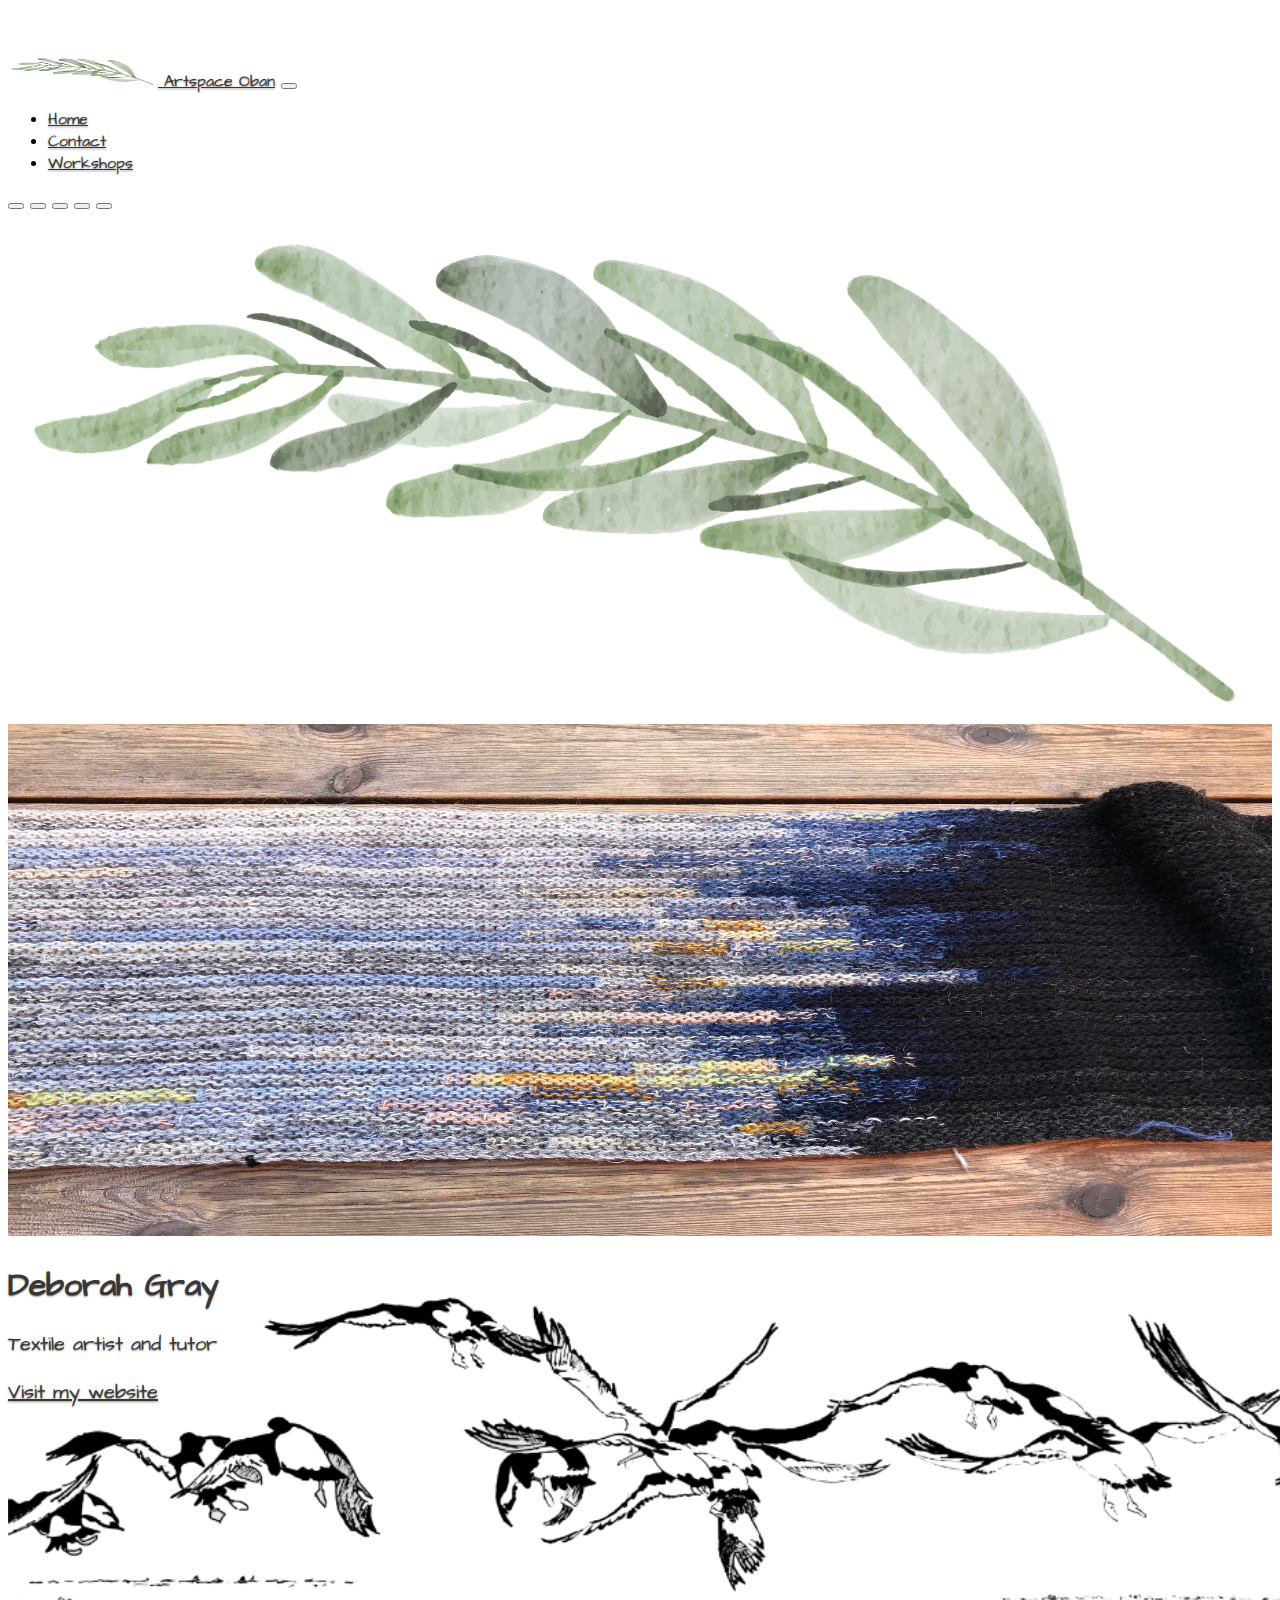
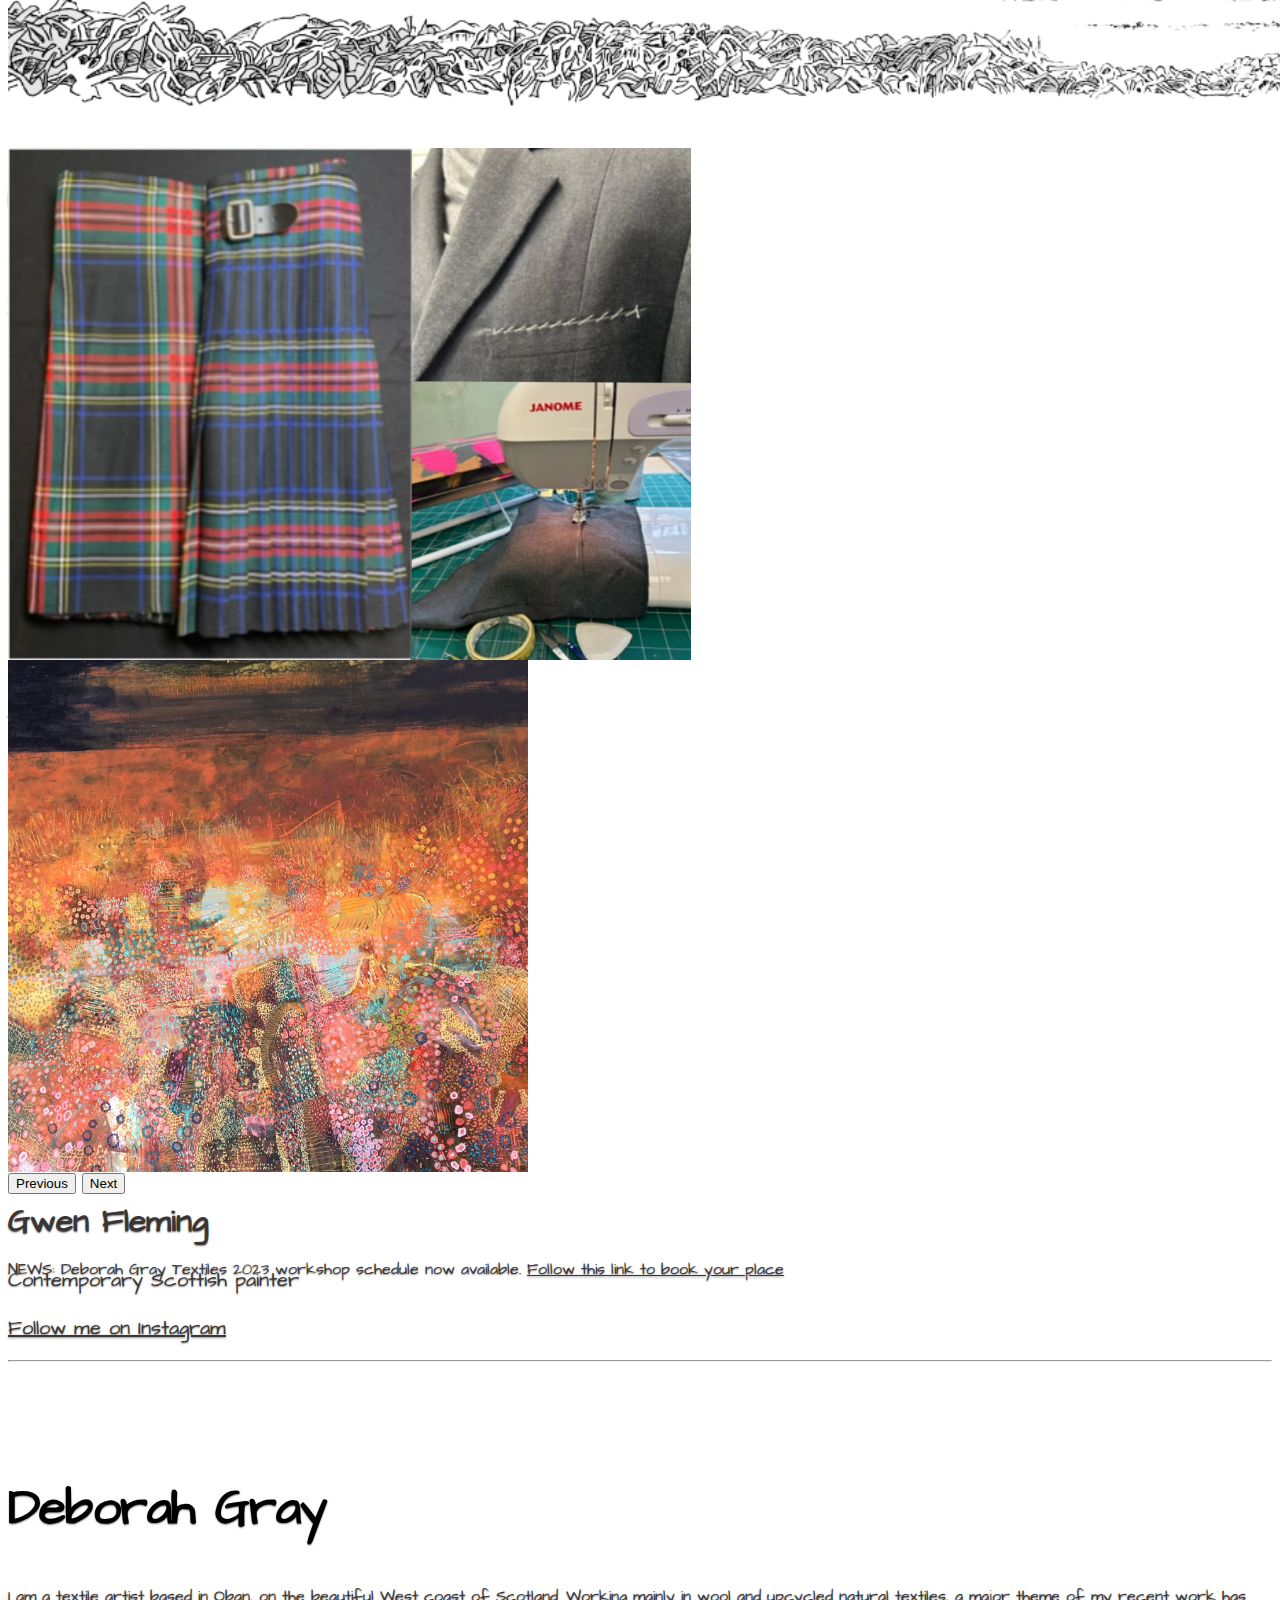
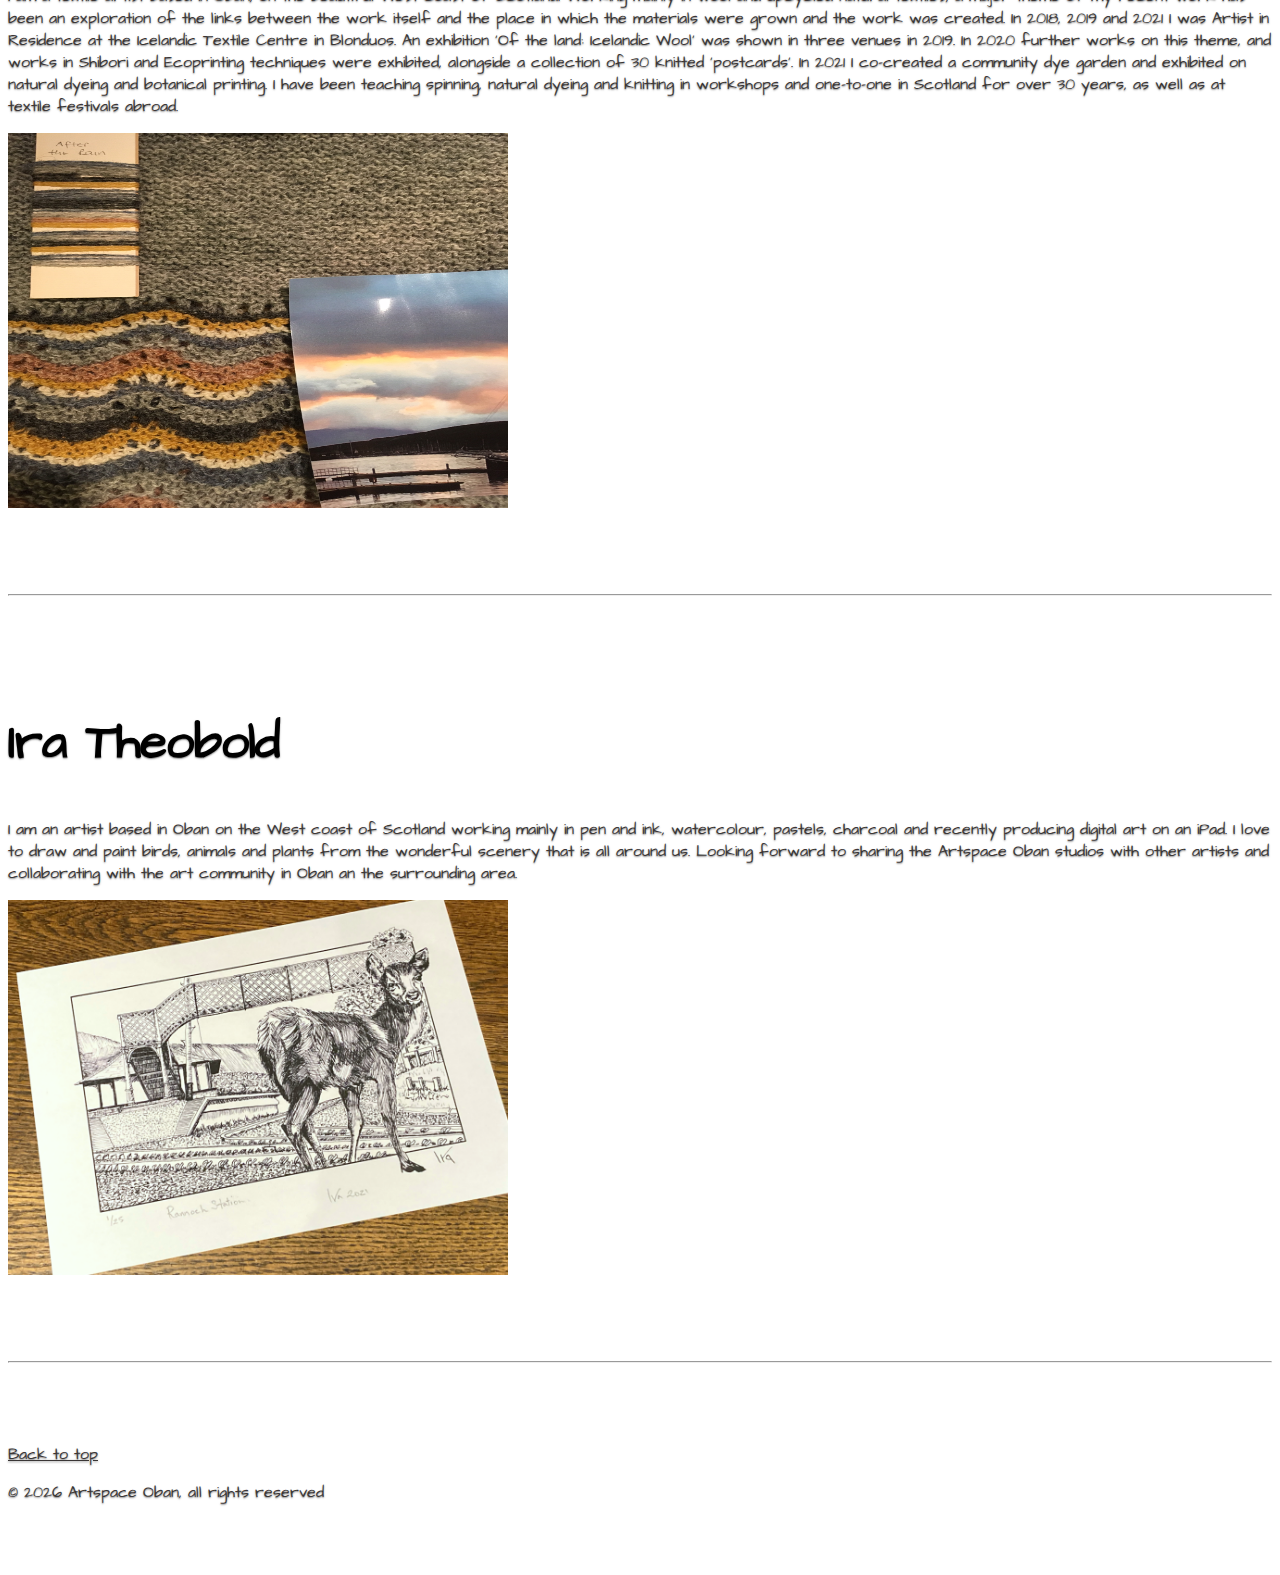
<file: index_before_closed.html>
<!doctype html>
<html lang="en">
  <head>
    <meta charset="utf-8">
    <meta name="viewport" content="width=device-width, initial-scale=1">
    <meta name="description" content="">
    <meta name="author" content="Artspace Oban">
    <meta name="generator" content="Hugo 0.104.2">
    <title>Artspace Oban</title>

    <link rel="canonical" href="https://getbootstrap.com/docs/5.2/examples/carousel/">

    

    
    <link href="https://cdn.jsdelivr.net/npm/bootstrap@5.3.0-alpha1/dist/css/bootstrap.min.css" rel="stylesheet" integrity="sha384-GLhlTQ8iRABdZLl6O3oVMWSktQOp6b7In1Zl3/Jr59b6EGGoI1aFkw7cmDA6j6gD" crossorigin="anonymous">

    <style>
      .bd-placeholder-img {
        font-size: 1.125rem;
        text-anchor: middle;
        -webkit-user-select: none;
        -moz-user-select: none;
        user-select: none;
      }

      @media (min-width: 768px) {
        .bd-placeholder-img-lg {
          font-size: 3.5rem;
        }
      }

      .b-example-divider {
        height: 3rem;
        background-color: rgba(0, 0, 0, .1);
        border: solid rgba(0, 0, 0, .15);
        border-width: 1px 0;
        box-shadow: inset 0 .5em 1.5em rgba(0, 0, 0, .1), inset 0 .125em .5em rgba(0, 0, 0, .15);
      }

      .b-example-vr {
        flex-shrink: 0;
        width: 1.5rem;
        height: 100vh;
      }

      .bi {
        vertical-align: -.125em;
        fill: currentColor;
      }

      .nav-scroller {
        position: relative;
        z-index: 2;
        height: 2.75rem;
        overflow-y: hidden;
      }

      .nav-scroller .nav {
        display: flex;
        flex-wrap: nowrap;
        padding-bottom: 1rem;
        margin-top: -1px;
        overflow-x: auto;
        text-align: center;
        white-space: nowrap;
        -webkit-overflow-scrolling: touch;
      }

      /* Local changes */
      /* text colours */
      h1,p,a {
        color: rgb(58,54,54);
      }
    </style>

    
    <!-- Custom styles for this template -->
    <link href="carousel.css" rel="stylesheet">
    <style>
       @import url('https://fonts.googleapis.com/css2?family=Architects+Daughter&display=swap'); 
    </style>
  </head>
  <body>
    
<header>
  <nav class="navbar navbar-expand-md navbar-light fixed-top bg-light">
    <div class="container-fluid">
      <a class="navbar-brand" href="#">
        <img src="images/ArtspaceObanHeader.png" alt="Logo" width="150" height="30" class="d-inline-block align-text-top">
        Artspace Oban</a>
      <button class="navbar-toggler" type="button" data-bs-toggle="collapse" data-bs-target="#navbarCollapse" aria-controls="navbarCollapse" aria-expanded="false" aria-label="Toggle navigation">
        <span class="navbar-toggler-icon"></span>
      </button>
      <div class="collapse navbar-collapse" id="navbarCollapse">
        <ul class="navbar-nav me-auto mb-2 mb-md-0">
          <li class="nav-item">
            <a class="nav-link active" aria-current="page" href="#">Home</a>
          </li>
          <li class="nav-item">
            <a class="nav-link" href="mailto:artspaceoban@gmail.com?Subject=Contact%20from%20artspace%20Oban&amp;Body=Hello Artspace Oban">Contact</a>
          </li>
          <li class="nav-item">
            <a class="nav-link" href=workshops.html>Workshops</a>
          </li>
        </ul>
      </div>
    </div>
  </nav>
</header>

<main>

  <div id="myCarousel" class="carousel slide" data-bs-ride="carousel">
    <div class="carousel-indicators">
      <button type="button" data-bs-target="#myCarousel" data-bs-slide-to="0" class="active" aria-current="true" aria-label="Slide 1"></button>
      <button type="button" data-bs-target="#myCarousel" data-bs-slide-to="1" aria-label="Slide 1"></button>
      <button type="button" data-bs-target="#myCarousel" data-bs-slide-to="2" aria-label="Slide 2"></button>
      <button type="button" data-bs-target="#myCarousel" data-bs-slide-to="3" aria-label="Slide 3"></button>
      <button type="button" data-bs-target="#myCarousel" data-bs-slide-to="4" aria-label="Slide 4"></button>
    </div>
    <div class="carousel-inner">
      <div class="carousel-item active">
        <img src="images/ArtspaceObanHeader.png" class="d-block w-100" width="100%" height="100%" alt="Artspace Oban Logo">
        <div class="container">
          <div class="carousel-caption text-start">
            <h1 class="display-1">Artspace Oban</h1>
            <h1 class="display-6">studios for artists and makers</p>
          </div>
        </div>
      </div>
      <div class="carousel-item">
        <img src="images/Blonduos skies flat right.jpg" class="d-block w-100" width="100%" height="100%" alt="Artspace Oban Logo">

        <div class="container">
          <div class="carousel-caption text-start">
            <h1 class="text-light">Deborah Gray</h1>
            <p class="text-light">Textile artist and tutor</p>
            <p><a class="btn btn-lg btn-light" href="https://www.deborahgraytextiles.co.uk" target="_blank">Visit my website</a></p>
          </div>
        </div>
      </div>
      <div class="carousel-item">
        <img src="images/flightoftheoystercatchers.png" class="d-block w-100"  height="100%" alt="Artspace Oban Logo">

        <div class="container">
          <div class="carousel-caption text-end">
            <h1>Ira Theobold</h1>
            <p>Artist and illustrator</p>
            <p><a class="btn btn-lg btn-light" href="http://iratheobold.art" target="_blank">Visit my website</a></p>
          </div>
        </div>
      </div>
      <div class="carousel-item">
        <img src="images/susan_header.png" class="d-block w-100"  height="100%" alt="Artspace Oban Logo">
        <div class="container">
          <div class="carousel-caption text-end">
            <h1 class="text-light">Susan MacCallum</h1>
            <p class="text-light">Kilt maker and tailor</p>
            <p><a class="btn btn-lg btn-light" href="https://www.instagram.com/stitch_lane_" target="_blank">Follow me on Instagram</a></p>
          </div>
        </div>
      </div>
      <div class="carousel-item">
        <img src="images/GwenFlemingafterthestorm.jpg" class="d-block w-100"  height="100%" alt="Artspace Oban Logo">
        <div class="container">
          <div class="carousel-caption text-end">
            <h1 class="text-light">Gwen Fleming</h1>
            <p class="text-light">Contemporary Scottish painter</p>
            <p><a class="btn btn-lg btn-light" href="https://www.instagram.com/gwenflemingartist/" target="_blank">Follow me on Instagram</a></p>
          </div>
        </div>
      </div>
    </div>
    <button class="carousel-control-prev" type="button" data-bs-target="#myCarousel" data-bs-slide="prev">
      <span class="carousel-control-prev-icon" aria-hidden="true"></span>
      <span class="visually-hidden">Previous</span>
    </button>
    <button class="carousel-control-next" type="button" data-bs-target="#myCarousel" data-bs-slide="next">
      <span class="carousel-control-next-icon" aria-hidden="true"></span>
      <span class="visually-hidden">Next</span>
    </button>
  </div>

  <div>
    <p class="lead mx-5">NEWS: Deborah Gray Textiles 2023 workshop schedule now available. <a href=workshops.html>Follow this link to book your place</a></p>
  </div>
  
   <!-- START THE FEATURETTES -->

   <hr class="featurette-divider">

   <div class="row featurette">
     <div class="col-md-7">
       <h2 class="featurette-heading fw-normal lh-1 ms-3">Deborah Gray</h2>
       <p class="lead ms-3">I am a textile artist based in Oban, on the beautiful West coast of Scotland. Working mainly in wool and upcycled natural textiles, a major theme of my recent work has been an exploration of the links between the work itself and the place in which the materials were grown and the work was created. In 2018, 2019 and 2021 I was Artist in Residence at the Icelandic Textile Centre in Blonduos. An exhibition 'Of the land: Icelandic Wool' was shown in three venues in 2019. In 2020 further works on this theme, and works in Shibori and Ecoprinting techniques were exhibited, alongside a collection of 30 knitted 'postcards'. In 2021 I co-created a community dye garden and exhibited on natural dyeing and botanical printing.
        I have been teaching spinning, natural dyeing and knitting in workshops and one-to-one in Scotland for over 30 years, as well as at textile festivals abroad.</p>
     </div>
     <div class="col-md-5">
       <img src="images/After the rain progress 5.JPG" alt="After the rain" width="500" height="375" class="d-inline-block align-text-top">

     </div>
   </div>

   <hr class="featurette-divider">

   <div class="row featurette">
     <div class="col-md-7 order-md-2">
       <h2 class="featurette-heading fw-normal lh-1 ms-3">Ira Theobold</h2>
       <p class="lead ms-3">I am an artist based in Oban on the West coast of Scotland working mainly in pen and ink, watercolour, pastels, charcoal and recently producing digital art on an iPad. I love to draw and paint birds, animals and plants from the wonderful scenery that is all around us. Looking forward to sharing the Artspace Oban studios with other artists and collaborating with the art community in Oban an the surrounding area.</p>
     </div>
     <div class="col-md-5 order-md-1">
       <img src="images/RannochStation.png" alt="Rannoch Station" width="500" height="375" class="d-inline-block align-text-top">
     </div>
   </div>

   <hr class="featurette-divider">


  </div><!-- /.container -->


  <!-- FOOTER -->
  <footer class="container">
    <p class="float-end"><a href="#">Back to top</a></p>
    <p>&copy; <script>document.write(new Date().getFullYear())</script> Artspace Oban, all rights reserved</p>
  </footer>
</main>

<script src="https://cdn.jsdelivr.net/npm/bootstrap@5.3.0-alpha1/dist/js/bootstrap.bundle.min.js" integrity="sha384-w76AqPfDkMBDXo30jS1Sgez6pr3x5MlQ1ZAGC+nuZB+EYdgRZgiwxhTBTkF7CXvN" crossorigin="anonymous"></script>

      
  </body>
</html>
</file>
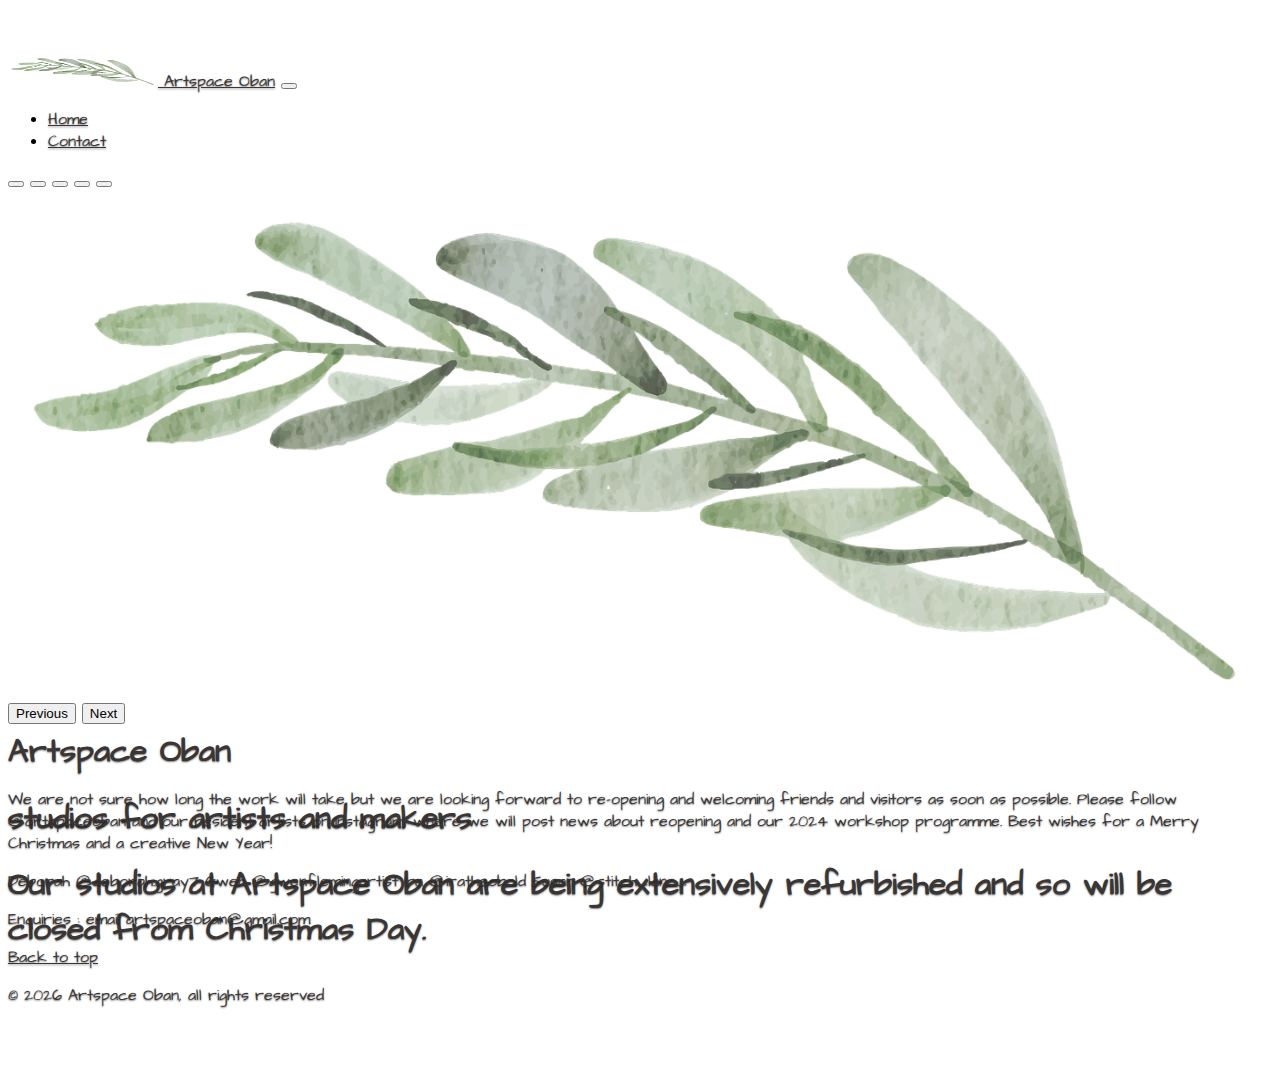
<file: index_closed.html>
<!doctype html>
<html lang="en">
  <head>
    <meta charset="utf-8">
    <meta name="viewport" content="width=device-width, initial-scale=1">
    <meta name="description" content="">
    <meta name="author" content="Artspace Oban">
    <meta name="generator" content="Hugo 0.104.2">
    <title>Artspace Oban</title>

    <link rel="canonical" href="https://getbootstrap.com/docs/5.2/examples/carousel/">

    

    
    <link href="https://cdn.jsdelivr.net/npm/bootstrap@5.3.0-alpha1/dist/css/bootstrap.min.css" rel="stylesheet" integrity="sha384-GLhlTQ8iRABdZLl6O3oVMWSktQOp6b7In1Zl3/Jr59b6EGGoI1aFkw7cmDA6j6gD" crossorigin="anonymous">

    <style>
      .bd-placeholder-img {
        font-size: 1.125rem;
        text-anchor: middle;
        -webkit-user-select: none;
        -moz-user-select: none;
        user-select: none;
      }

      @media (min-width: 768px) {
        .bd-placeholder-img-lg {
          font-size: 3.5rem;
        }
      }

      .b-example-divider {
        height: 3rem;
        background-color: rgba(0, 0, 0, .1);
        border: solid rgba(0, 0, 0, .15);
        border-width: 1px 0;
        box-shadow: inset 0 .5em 1.5em rgba(0, 0, 0, .1), inset 0 .125em .5em rgba(0, 0, 0, .15);
      }

      .b-example-vr {
        flex-shrink: 0;
        width: 1.5rem;
        height: 100vh;
      }

      .bi {
        vertical-align: -.125em;
        fill: currentColor;
      }

      .nav-scroller {
        position: relative;
        z-index: 2;
        height: 2.75rem;
        overflow-y: hidden;
      }

      .nav-scroller .nav {
        display: flex;
        flex-wrap: nowrap;
        padding-bottom: 1rem;
        margin-top: -1px;
        overflow-x: auto;
        text-align: center;
        white-space: nowrap;
        -webkit-overflow-scrolling: touch;
      }

      /* Local changes */
      /* text colours */
      h1,p,a {
        color: rgb(58,54,54);
      }
    </style>

    
    <!-- Custom styles for this template -->
    <link href="carousel.css" rel="stylesheet">
    <style>
       @import url('https://fonts.googleapis.com/css2?family=Architects+Daughter&display=swap'); 
    </style>
  </head>
  <body>
    
<header>
  <nav class="navbar navbar-expand-md navbar-light fixed-top bg-light">
    <div class="container-fluid">
      <a class="navbar-brand" href="#">
        <img src="images/ArtspaceObanHeader.png" alt="Logo" width="150" height="30" class="d-inline-block align-text-top">
        Artspace Oban</a>
      <button class="navbar-toggler" type="button" data-bs-toggle="collapse" data-bs-target="#navbarCollapse" aria-controls="navbarCollapse" aria-expanded="false" aria-label="Toggle navigation">
        <span class="navbar-toggler-icon"></span>
      </button>
      <div class="collapse navbar-collapse" id="navbarCollapse">
        <ul class="navbar-nav me-auto mb-2 mb-md-0">
          <li class="nav-item">
            <a class="nav-link active" aria-current="page" href="#">Home</a>
          </li>
          <li class="nav-item">
            <a class="nav-link" href="mailto:artspaceoban@gmail.com?Subject=Contact%20from%20artspace%20Oban&amp;Body=Hello Artspace Oban">Contact</a>
          </li>
        </ul>
      </div>
    </div>
  </nav>
</header>

<main>

  <div id="myCarousel" class="carousel slide" data-bs-ride="carousel">
    <div class="carousel-indicators">
      <button type="button" data-bs-target="#myCarousel" data-bs-slide-to="0" class="active" aria-current="true" aria-label="Slide 1"></button>
      <button type="button" data-bs-target="#myCarousel" data-bs-slide-to="1" aria-label="Slide 1"></button>
      <button type="button" data-bs-target="#myCarousel" data-bs-slide-to="2" aria-label="Slide 2"></button>
      <button type="button" data-bs-target="#myCarousel" data-bs-slide-to="3" aria-label="Slide 3"></button>
      <button type="button" data-bs-target="#myCarousel" data-bs-slide-to="4" aria-label="Slide 4"></button>
    </div>
    <div class="carousel-inner">
      <div class="carousel-item active">
        <img src="images/ArtspaceObanHeader.png" class="d-block w-100" width="100%" height="100%" alt="Artspace Oban Logo">
        <div class="container">
          <div class="carousel-caption text-start">
            <h1 class="display-1">Artspace Oban</h1>
            <h1 class="display-6">studios for artists and makers</h1>
            <h1>Our studios at Artspace Oban are being extensively refurbished and so will be closed from Christmas Day.</h1>
          </div>
        </div>
      </div>
    </div>
    <button class="carousel-control-prev" type="button" data-bs-target="#myCarousel" data-bs-slide="prev">
      <span class="carousel-control-prev-icon" aria-hidden="true"></span>
      <span class="visually-hidden">Previous</span>
    </button>
    <button class="carousel-control-next" type="button" data-bs-target="#myCarousel" data-bs-slide="next">
      <span class="carousel-control-next-icon" aria-hidden="true"></span>
      <span class="visually-hidden">Next</span>
    </button>
  </div>

  <div>
    <p class="lead mx-5">We are not sure how long the work will take but we are looking forward to re-opening and welcoming friends and visitors as soon as possible.
      Please follow @artspaceoban and our resident artists on Instagram, where we will post news about reopening and our 2024 workshop programme.
      Best wishes for a Merry Christmas and a creative New Year!</p>
      <p class="lead mx-5">Deborah  @deborah.gray7 Gwen  @gwenflemingartist Ira  @iratheobold Susan  @stitch_lane_</p>
      <p class="lead mx-5">Enquiries : email artspaceoban@gmail.com</p>
  </div>
  

  </div><!-- /.container -->


  <!-- FOOTER -->
  <footer class="container">
    <p class="float-end"><a href="#">Back to top</a></p>
    <p>&copy; <script>document.write(new Date().getFullYear())</script> Artspace Oban, all rights reserved</p>
  </footer>
</main>

<script src="https://cdn.jsdelivr.net/npm/bootstrap@5.3.0-alpha1/dist/js/bootstrap.bundle.min.js" integrity="sha384-w76AqPfDkMBDXo30jS1Sgez6pr3x5MlQ1ZAGC+nuZB+EYdgRZgiwxhTBTkF7CXvN" crossorigin="anonymous"></script>

      
  </body>
</html>
</file>
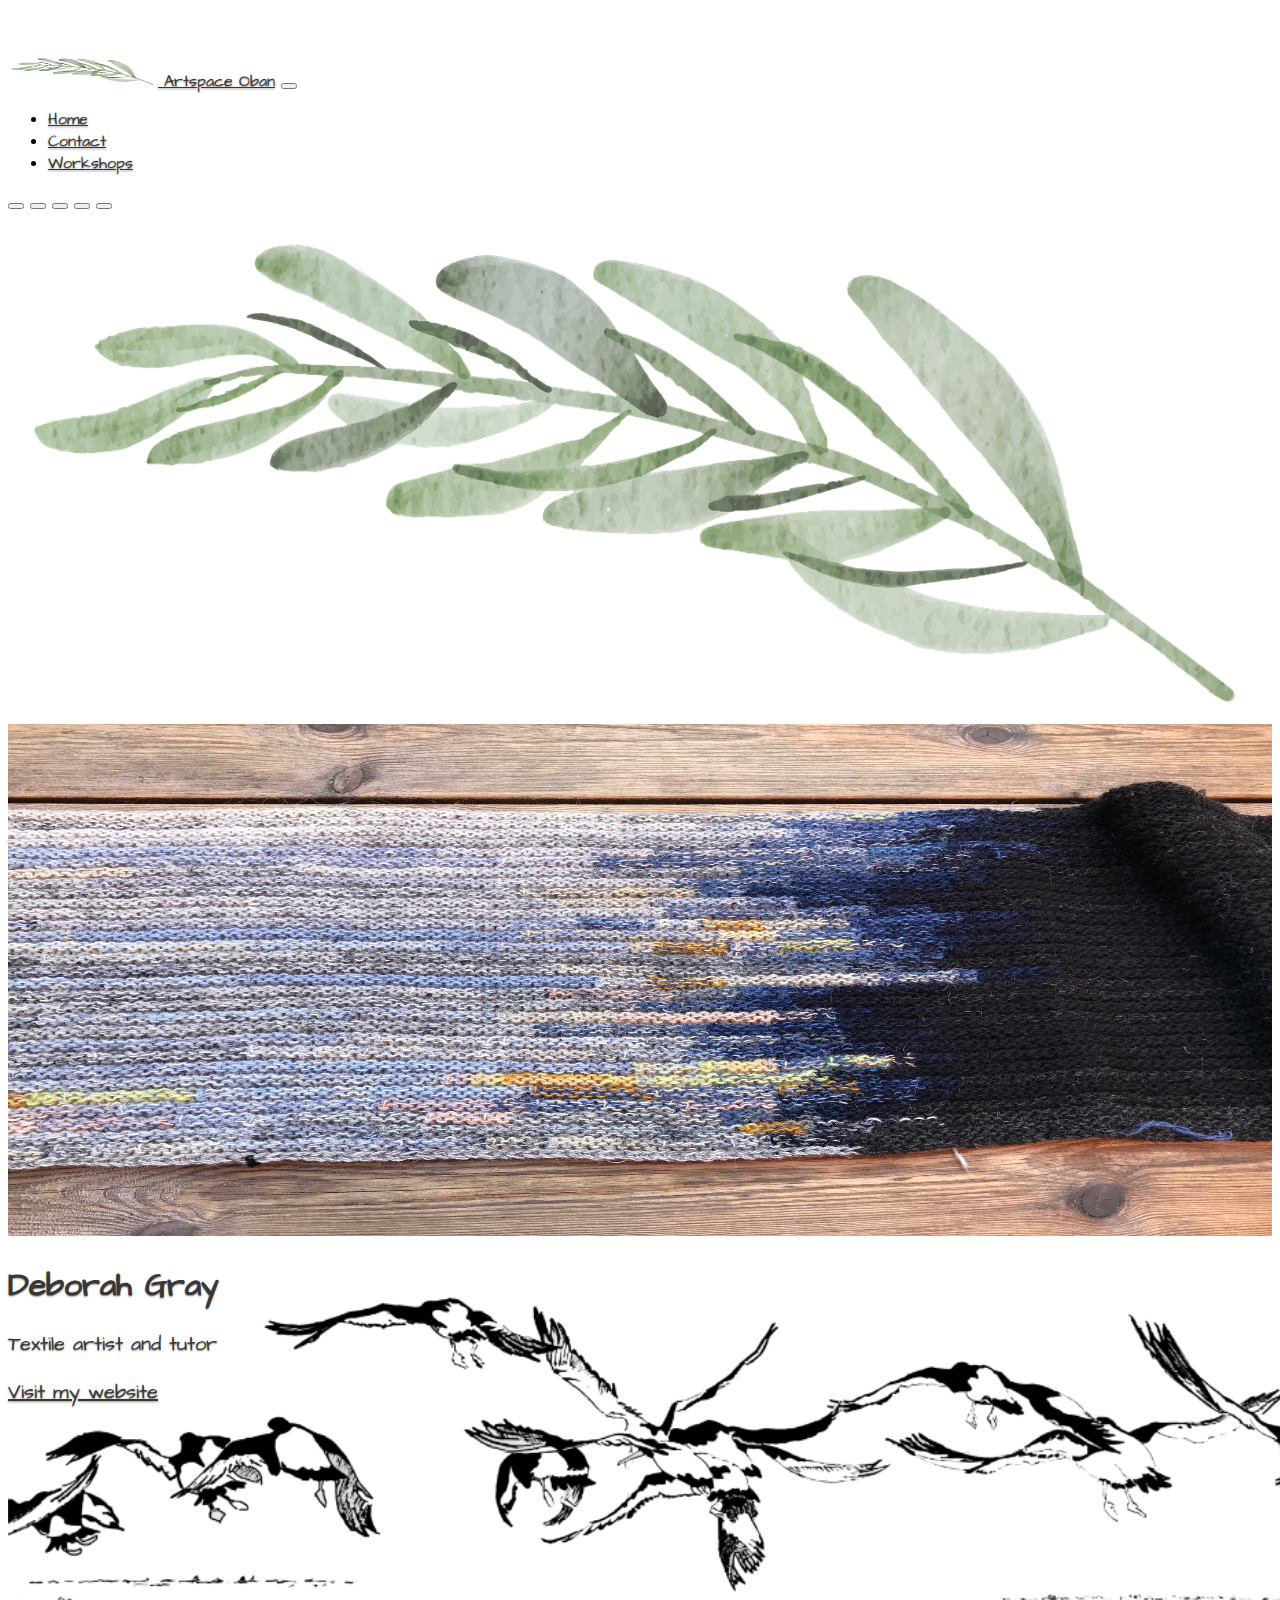
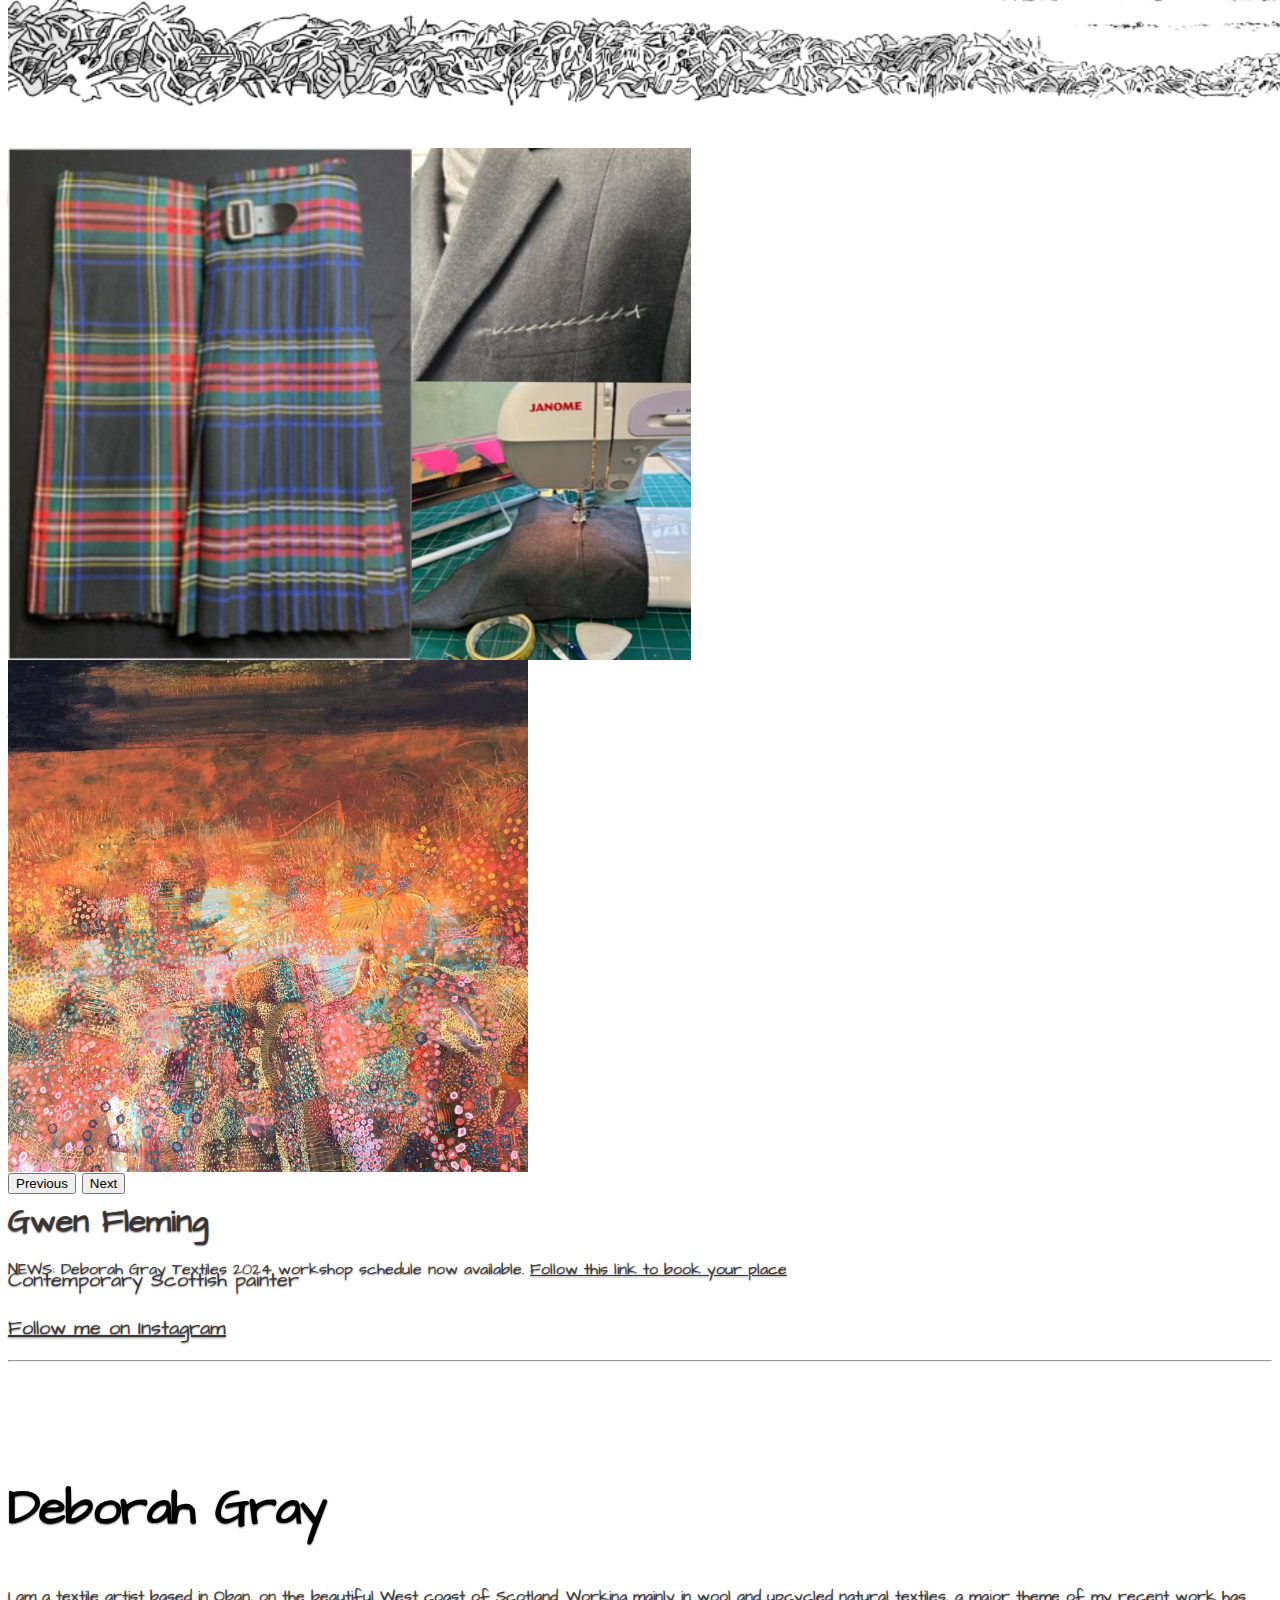
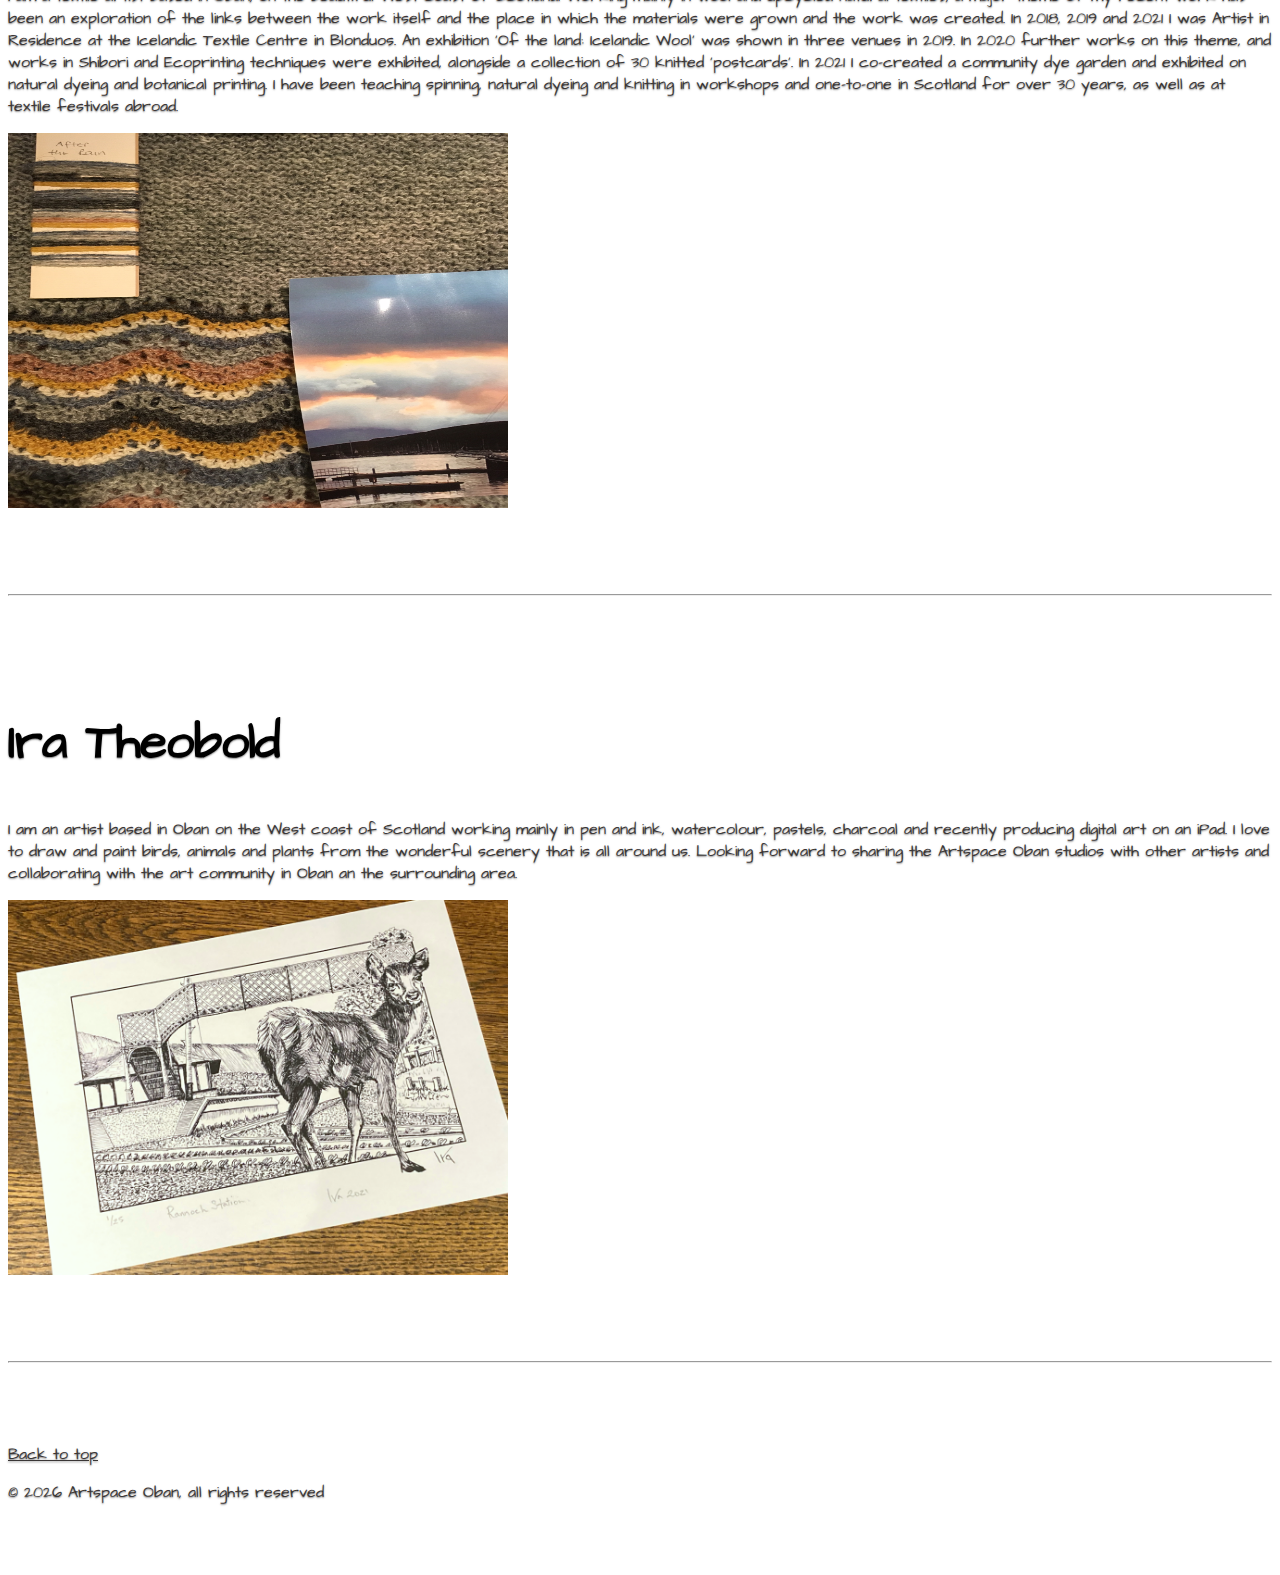
<file: index_orig.html>
<!doctype html>
<html lang="en">
  <head>
    <meta charset="utf-8">
    <meta name="viewport" content="width=device-width, initial-scale=1">
    <meta name="description" content="">
    <meta name="author" content="Artspace Oban">
    <meta name="generator" content="Hugo 0.104.2">
    <title>Artspace Oban</title>

    <link rel="canonical" href="https://getbootstrap.com/docs/5.2/examples/carousel/">

    

    
    <link href="https://cdn.jsdelivr.net/npm/bootstrap@5.3.0-alpha1/dist/css/bootstrap.min.css" rel="stylesheet" integrity="sha384-GLhlTQ8iRABdZLl6O3oVMWSktQOp6b7In1Zl3/Jr59b6EGGoI1aFkw7cmDA6j6gD" crossorigin="anonymous">

    <style>
      .bd-placeholder-img {
        font-size: 1.125rem;
        text-anchor: middle;
        -webkit-user-select: none;
        -moz-user-select: none;
        user-select: none;
      }

      @media (min-width: 768px) {
        .bd-placeholder-img-lg {
          font-size: 3.5rem;
        }
      }

      .b-example-divider {
        height: 3rem;
        background-color: rgba(0, 0, 0, .1);
        border: solid rgba(0, 0, 0, .15);
        border-width: 1px 0;
        box-shadow: inset 0 .5em 1.5em rgba(0, 0, 0, .1), inset 0 .125em .5em rgba(0, 0, 0, .15);
      }

      .b-example-vr {
        flex-shrink: 0;
        width: 1.5rem;
        height: 100vh;
      }

      .bi {
        vertical-align: -.125em;
        fill: currentColor;
      }

      .nav-scroller {
        position: relative;
        z-index: 2;
        height: 2.75rem;
        overflow-y: hidden;
      }

      .nav-scroller .nav {
        display: flex;
        flex-wrap: nowrap;
        padding-bottom: 1rem;
        margin-top: -1px;
        overflow-x: auto;
        text-align: center;
        white-space: nowrap;
        -webkit-overflow-scrolling: touch;
      }

      /* Local changes */
      /* text colours */
      h1,p,a {
        color: rgb(58,54,54);
      }
    </style>

    
    <!-- Custom styles for this template -->
    <link href="carousel.css" rel="stylesheet">
    <style>
       @import url('https://fonts.googleapis.com/css2?family=Architects+Daughter&display=swap'); 
    </style>
  </head>
  <body>
    
<header>
  <nav class="navbar navbar-expand-md navbar-light fixed-top bg-light">
    <div class="container-fluid">
      <a class="navbar-brand" href="#">
        <img src="images/ArtspaceObanHeader.png" alt="Logo" width="150" height="30" class="d-inline-block align-text-top">
        Artspace Oban</a>
      <button class="navbar-toggler" type="button" data-bs-toggle="collapse" data-bs-target="#navbarCollapse" aria-controls="navbarCollapse" aria-expanded="false" aria-label="Toggle navigation">
        <span class="navbar-toggler-icon"></span>
      </button>
      <div class="collapse navbar-collapse" id="navbarCollapse">
        <ul class="navbar-nav me-auto mb-2 mb-md-0">
          <li class="nav-item">
            <a class="nav-link active" aria-current="page" href="#">Home</a>
          </li>
          <li class="nav-item">
            <a class="nav-link" href="mailto:artspaceoban@gmail.com?Subject=Contact%20from%20artspace%20Oban&amp;Body=Hello Artspace Oban">Contact</a>
          </li>
          <li class="nav-item">
            <a class="nav-link" href=workshops.html>Workshops</a>
          </li>
        </ul>
      </div>
    </div>
  </nav>
</header>

<main>

  <div id="myCarousel" class="carousel slide" data-bs-ride="carousel">
    <div class="carousel-indicators">
      <button type="button" data-bs-target="#myCarousel" data-bs-slide-to="0" class="active" aria-current="true" aria-label="Slide 1"></button>
      <button type="button" data-bs-target="#myCarousel" data-bs-slide-to="1" aria-label="Slide 1"></button>
      <button type="button" data-bs-target="#myCarousel" data-bs-slide-to="2" aria-label="Slide 2"></button>
      <button type="button" data-bs-target="#myCarousel" data-bs-slide-to="3" aria-label="Slide 3"></button>
      <button type="button" data-bs-target="#myCarousel" data-bs-slide-to="4" aria-label="Slide 4"></button>
    </div>
    <div class="carousel-inner">
      <div class="carousel-item active">
        <img src="images/ArtspaceObanHeader.png" class="d-block w-100" width="100%" height="100%" alt="Artspace Oban Logo">
        <div class="container">
          <div class="carousel-caption text-start">
            <h1 class="display-1">Artspace Oban</h1>
            <h1 class="display-6">studios for artists and makers</p>
          </div>
        </div>
      </div>
      <div class="carousel-item">
        <img src="images/Blonduos skies flat right.jpg" class="d-block w-100" width="100%" height="100%" alt="Artspace Oban Logo">

        <div class="container">
          <div class="carousel-caption text-start">
            <h1 class="text-light">Deborah Gray</h1>
            <p class="text-light">Textile artist and tutor</p>
            <p><a class="btn btn-lg btn-light" href="https://www.deborahgraytextiles.co.uk" target="_blank">Visit my website</a></p>
          </div>
        </div>
      </div>
      <div class="carousel-item">
        <img src="images/flightoftheoystercatchers.png" class="d-block w-100"  height="100%" alt="Artspace Oban Logo">

        <div class="container">
          <div class="carousel-caption text-end">
            <h1>Ira Theobold</h1>
            <p>Artist and illustrator</p>
            <p><a class="btn btn-lg btn-light" href="http://iratheobold.art" target="_blank">Visit my website</a></p>
          </div>
        </div>
      </div>
      <div class="carousel-item">
        <img src="images/susan_header.png" class="d-block w-100"  height="100%" alt="Artspace Oban Logo">
        <div class="container">
          <div class="carousel-caption text-end">
            <h1 class="text-light">Susan MacCallum</h1>
            <p class="text-light">Kilt maker and tailor</p>
            <p><a class="btn btn-lg btn-light" href="https://www.instagram.com/stitch_lane_" target="_blank">Follow me on Instagram</a></p>
          </div>
        </div>
      </div>
      <div class="carousel-item">
        <img src="images/GwenFlemingafterthestorm.jpg" class="d-block w-100"  height="100%" alt="Artspace Oban Logo">
        <div class="container">
          <div class="carousel-caption text-end">
            <h1 class="text-light">Gwen Fleming</h1>
            <p class="text-light">Contemporary Scottish painter</p>
            <p><a class="btn btn-lg btn-light" href="https://www.instagram.com/gwenflemingartist/" target="_blank">Follow me on Instagram</a></p>
          </div>
        </div>
      </div>
    </div>
    <button class="carousel-control-prev" type="button" data-bs-target="#myCarousel" data-bs-slide="prev">
      <span class="carousel-control-prev-icon" aria-hidden="true"></span>
      <span class="visually-hidden">Previous</span>
    </button>
    <button class="carousel-control-next" type="button" data-bs-target="#myCarousel" data-bs-slide="next">
      <span class="carousel-control-next-icon" aria-hidden="true"></span>
      <span class="visually-hidden">Next</span>
    </button>
  </div>

  <div>
    <p class="lead mx-5">NEWS: Deborah Gray Textiles 2024 workshop schedule now available. <a href=workshops.html>Follow this link to book your place</a></p>
  </div>
  
   <!-- START THE FEATURETTES -->

   <hr class="featurette-divider">

   <div class="row featurette">
     <div class="col-md-7">
       <h2 class="featurette-heading fw-normal lh-1 ms-3">Deborah Gray</h2>
       <p class="lead ms-3">I am a textile artist based in Oban, on the beautiful West coast of Scotland. Working mainly in wool and upcycled natural textiles, a major theme of my recent work has been an exploration of the links between the work itself and the place in which the materials were grown and the work was created. In 2018, 2019 and 2021 I was Artist in Residence at the Icelandic Textile Centre in Blonduos. An exhibition 'Of the land: Icelandic Wool' was shown in three venues in 2019. In 2020 further works on this theme, and works in Shibori and Ecoprinting techniques were exhibited, alongside a collection of 30 knitted 'postcards'. In 2021 I co-created a community dye garden and exhibited on natural dyeing and botanical printing.
        I have been teaching spinning, natural dyeing and knitting in workshops and one-to-one in Scotland for over 30 years, as well as at textile festivals abroad.</p>
     </div>
     <div class="col-md-5">
       <img src="images/After the rain progress 5.JPG" alt="After the rain" width="500" height="375" class="d-inline-block align-text-top">

     </div>
   </div>

   <hr class="featurette-divider">

   <div class="row featurette">
     <div class="col-md-7 order-md-2">
       <h2 class="featurette-heading fw-normal lh-1 ms-3">Ira Theobold</h2>
       <p class="lead ms-3">I am an artist based in Oban on the West coast of Scotland working mainly in pen and ink, watercolour, pastels, charcoal and recently producing digital art on an iPad. I love to draw and paint birds, animals and plants from the wonderful scenery that is all around us. Looking forward to sharing the Artspace Oban studios with other artists and collaborating with the art community in Oban an the surrounding area.</p>
     </div>
     <div class="col-md-5 order-md-1">
       <img src="images/RannochStation.png" alt="Rannoch Station" width="500" height="375" class="d-inline-block align-text-top">
     </div>
   </div>

   <hr class="featurette-divider">


  </div><!-- /.container -->


  <!-- FOOTER -->
  <footer class="container">
    <p class="float-end"><a href="#">Back to top</a></p>
    <p>&copy; <script>document.write(new Date().getFullYear())</script> Artspace Oban, all rights reserved</p>
  </footer>
</main>

<script src="https://cdn.jsdelivr.net/npm/bootstrap@5.3.0-alpha1/dist/js/bootstrap.bundle.min.js" integrity="sha384-w76AqPfDkMBDXo30jS1Sgez6pr3x5MlQ1ZAGC+nuZB+EYdgRZgiwxhTBTkF7CXvN" crossorigin="anonymous"></script>

      
  </body>
</html>
</file>
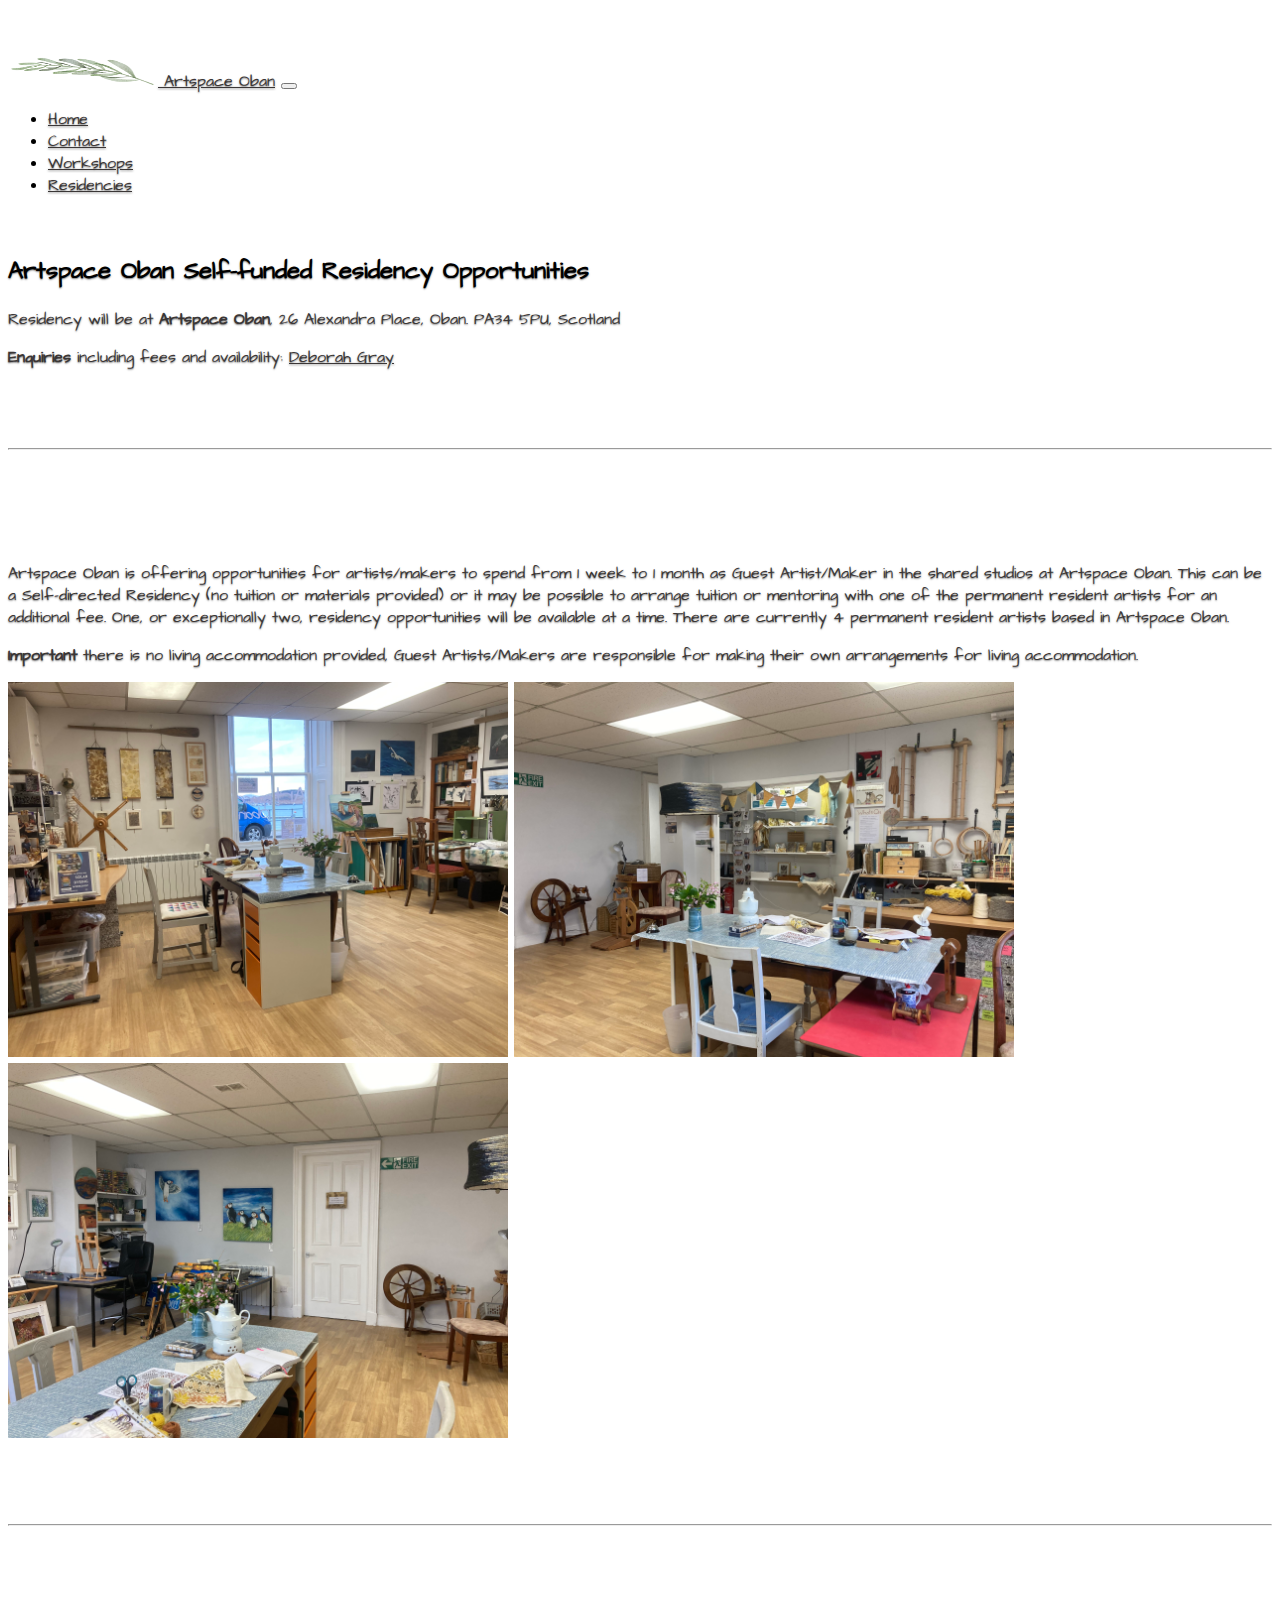
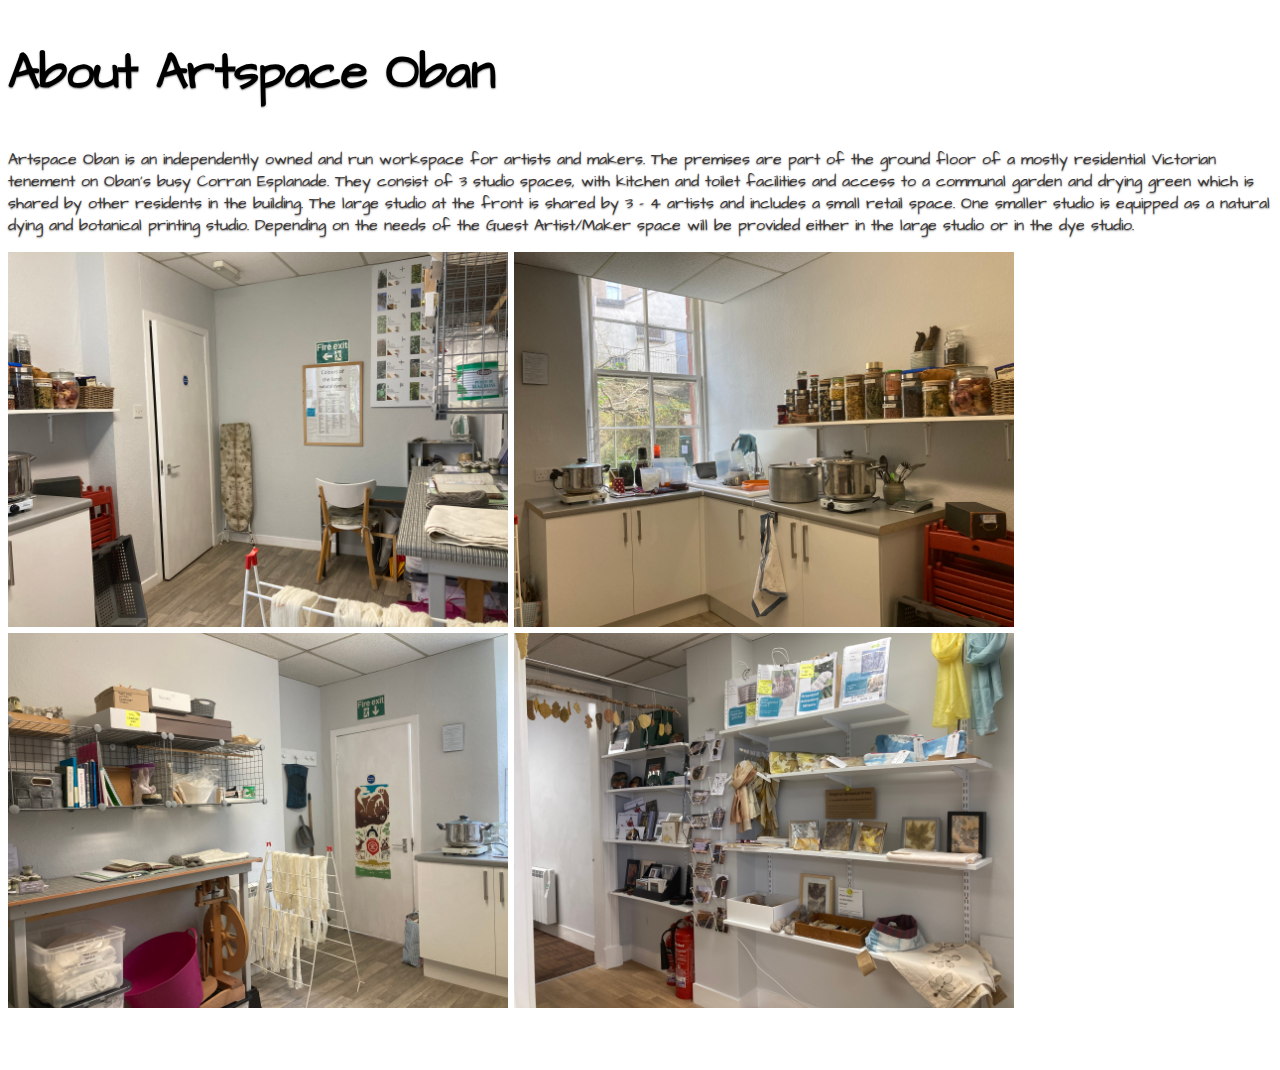
<file: residencies.html>
<!doctype html>
<html lang="en">
  <head>
    <meta charset="utf-8">
    <meta name="viewport" content="width=device-width, initial-scale=1">
    <meta name="description" content="">
    <meta name="author" content="Artspace Oban">
    <meta name="generator" content="Hugo 0.104.2">
    <title>Artspace Oban</title>

    <link rel="canonical" href="https://getbootstrap.com/docs/5.2/examples/carousel/">

    

    
    <link href="https://cdn.jsdelivr.net/npm/bootstrap@5.3.0-alpha1/dist/css/bootstrap.min.css" rel="stylesheet" integrity="sha384-GLhlTQ8iRABdZLl6O3oVMWSktQOp6b7In1Zl3/Jr59b6EGGoI1aFkw7cmDA6j6gD" crossorigin="anonymous">

    <style>
      .bd-placeholder-img {
        font-size: 1.125rem;
        text-anchor: middle;
        -webkit-user-select: none;
        -moz-user-select: none;
        user-select: none;
      }

      @media (min-width: 768px) {
        .bd-placeholder-img-lg {
          font-size: 3.5rem;
        }
      }

      .b-example-divider {
        height: 3rem;
        background-color: rgba(0, 0, 0, .1);
        border: solid rgba(0, 0, 0, .15);
        border-width: 1px 0;
        box-shadow: inset 0 .5em 1.5em rgba(0, 0, 0, .1), inset 0 .125em .5em rgba(0, 0, 0, .15);
      }

      .b-example-vr {
        flex-shrink: 0;
        width: 1.5rem;
        height: 100vh;
      }

      .bi {
        vertical-align: -.125em;
        fill: currentColor;
      }

      .nav-scroller {
        position: relative;
        z-index: 2;
        height: 2.75rem;
        overflow-y: hidden;
      }

      .nav-scroller .nav {
        display: flex;
        flex-wrap: nowrap;
        padding-bottom: 1rem;
        margin-top: -1px;
        overflow-x: auto;
        text-align: center;
        white-space: nowrap;
        -webkit-overflow-scrolling: touch;
      }

      /* Local changes */
      /* text colours */
      h1,p,a {
        color: rgb(58,54,54);
      }
      strong { font-weight: bold; }
    </style>

    
    <!-- Custom styles for this template -->
    <link href="carousel.css" rel="stylesheet">
    <style>
       @import url('https://fonts.googleapis.com/css2?family=Architects+Daughter&display=swap'); 
    </style>
  </head>
  <body>


    <header>
      <nav class="navbar navbar-expand-md navbar-light fixed-top bg-light">
        <div class="container-fluid">
          <a class="navbar-brand" href="index.html">
            <img src="images/ArtspaceObanHeader.png" alt="Logo" width="150" height="30" class="d-inline-block align-text-top">
            Artspace Oban</a>
          <button class="navbar-toggler" type="button" data-bs-toggle="collapse" data-bs-target="#navbarCollapse" aria-controls="navbarCollapse" aria-expanded="false" aria-label="Toggle navigation">
            <span class="navbar-toggler-icon"></span>
          </button>
          <div class="collapse navbar-collapse" id="navbarCollapse">
            <ul class="navbar-nav me-auto mb-2 mb-md-0">
              <li class="nav-item">
                <a class="nav-link active" aria-current="page" href="index.html">Home</a>
              </li>
              <li class="nav-item">
                <a class="nav-link" href="mailto:artspaceoban@gmail.com?Subject=Contact%20from%20artspace%20Oban&amp;Body=Hello Artspace Oban">Contact</a>
              </li>
              <li class="nav-item">
                <a class="nav-link" href=workshops.html>Workshops</a>
              </li>
              <li class="nav-item">
                <a class="nav-link" href=residencies.html>Residencies</a>
              </li>
            </ul>
          </div>
        </div>
      </nav>
    </header>
<main>

<div class="container">
    <div>
      <br>
        <h2>Artspace Oban Self-funded Residency Opportunities</h2>

    </div>
    <div>
      <p class="lead mx-5">Residency will be at <strong>Artspace Oban</strong>, 26 Alexandra Place, Oban. PA34 5PU, Scotland</p>
      <p class="lead ms-3"><strong>Enquiries </strong>including fees and availability: <a href="mailto:artspaceoban@gmail.com?Subject=Residency Enquiry%20from%20artspace%20Oban&amp;Body=Hello Deborah">Deborah Gray</a></p>   
      </div>
    </div>
    </div>
  </div>
  <!-- START THE FEATURETTES -->

  <hr class="featurette-divider">

  <div class="row featurette">
    <div class="col-md-7">
      <h2 class="featurette-heading fw-normal lh-1 ms-3"></h2>
      <p class="lead ms-3">Artspace Oban is offering opportunities for artists/makers to spend from 1 week to 1 month as Guest Artist/Maker in the shared studios at Artspace Oban. 
        This can be a Self-directed Residency (no tuition or materials provided) or it may be possible to arrange tuition or mentoring with one of the permanent resident artists for an additional fee.
        One, or exceptionally two, residency opportunities will be available at a time. There are currently 4 permanent resident artists based in Artspace Oban.</p>
      <p class="lead ms-3"><strong>Important</strong> there is no living accommodation provided, Guest Artists/Makers are responsible for making their own arrangements for living accommodation.</p>   
      </div>
    <div class="col-md-5">
      <img src="images/Residencies/mainstudio1.jpg" alt="Main Studio 1" width="500" height="375" class="d-inline-block align-text-top">
      <img src="images/Residencies/mainstudio2.jpg" alt="Main Studio 2" width="500" height="375" class="d-inline-block align-text-top">
      <img src="images/Residencies/mainstudio3.jpg" alt="Main Studio 3" width="500" height="375" class="d-inline-block align-text-top">

    </div>
  </div>

  <hr class="featurette-divider">

  <div class="row featurette">
    <div class="col-md-7">
      <h2 class="featurette-heading fw-normal lh-1 ms-3">About Artspace Oban</h2>
      <p class="lead ms-3">Artspace Oban is an independently owned and run workspace for artists and makers.
        The premises are part of the ground floor of a mostly residential Victorian tenement on Oban’s busy Corran Esplanade. They  consist of 3 studio spaces, with kitchen and toilet facilities and access to a communal garden and drying green which is shared by other residents in the building.
        The large studio at the front is shared by 3 – 4 artists and includes a small retail space. One smaller studio is equipped as a natural dying and botanical printing studio. Depending on the needs of the Guest Artist/Maker space will be provided either in the large studio or in the dye studio. </p>
      
    <div class="col-md-5">
      <img src="images/Residencies/dyestudio1.jpg" alt="Dye Studio 1" width="500" height="375" class="d-inline-block align-text-top">
      <img src="images/Residencies/dyestudio2.jpg" alt="Dye Studio 2" width="500" height="375" class="d-inline-block align-text-top">
      <img src="images/Residencies/dyestudio3.jpg" alt="Dye Studio 3" width="500" height="375" class="d-inline-block align-text-top">
      <img src="images/Residencies/sales1.jpg" alt="Sales area" width="500" height="375" class="d-inline-block align-text-top">

    </div>
  </div>
</div><!-- /.container -->
      
</main>
  </body>
</html>
</file>
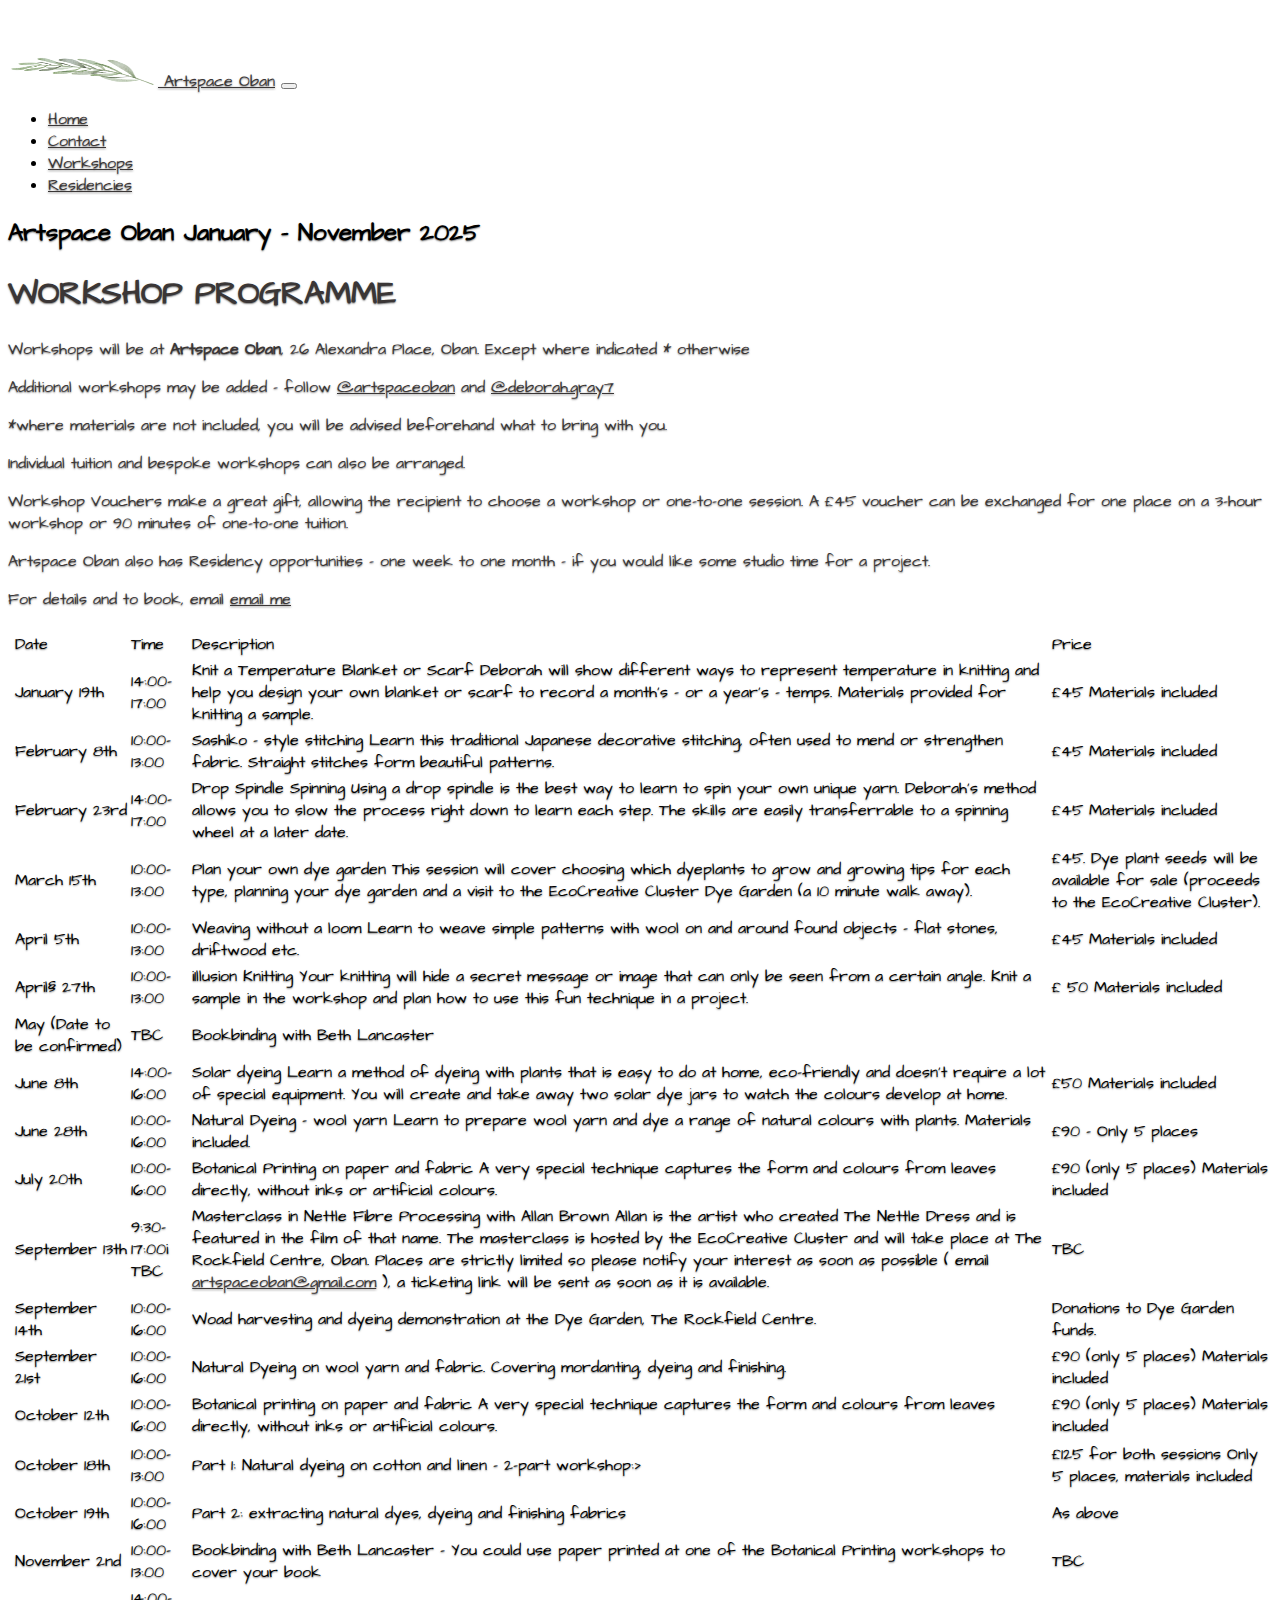
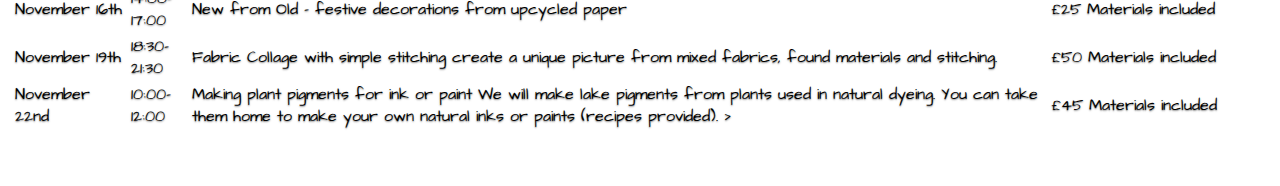
<file: workshops.html>
<!doctype html>
<html lang="en">
  <head>
    <meta charset="utf-8">
    <meta name="viewport" content="width=device-width, initial-scale=1">
    <meta name="description" content="">
    <meta name="author" content="Artspace Oban">
    <meta name="generator" content="Hugo 0.104.2">
    <title>Artspace Oban</title>

    <link rel="canonical" href="https://getbootstrap.com/docs/5.2/examples/carousel/">

    

    
    <link href="https://cdn.jsdelivr.net/npm/bootstrap@5.3.0-alpha1/dist/css/bootstrap.min.css" rel="stylesheet" integrity="sha384-GLhlTQ8iRABdZLl6O3oVMWSktQOp6b7In1Zl3/Jr59b6EGGoI1aFkw7cmDA6j6gD" crossorigin="anonymous">

    <style>
      .bd-placeholder-img {
        font-size: 1.125rem;
        text-anchor: middle;
        -webkit-user-select: none;
        -moz-user-select: none;
        user-select: none;
      }

      @media (min-width: 768px) {
        .bd-placeholder-img-lg {
          font-size: 3.5rem;
        }
      }

      .b-example-divider {
        height: 3rem;
        background-color: rgba(0, 0, 0, .1);
        border: solid rgba(0, 0, 0, .15);
        border-width: 1px 0;
        box-shadow: inset 0 .5em 1.5em rgba(0, 0, 0, .1), inset 0 .125em .5em rgba(0, 0, 0, .15);
      }

      .b-example-vr {
        flex-shrink: 0;
        width: 1.5rem;
        height: 100vh;
      }

      .bi {
        vertical-align: -.125em;
        fill: currentColor;
      }

      .nav-scroller {
        position: relative;
        z-index: 2;
        height: 2.75rem;
        overflow-y: hidden;
      }

      .nav-scroller .nav {
        display: flex;
        flex-wrap: nowrap;
        padding-bottom: 1rem;
        margin-top: -1px;
        overflow-x: auto;
        text-align: center;
        white-space: nowrap;
        -webkit-overflow-scrolling: touch;
      }

      /* Local changes */
      /* text colours */
      h1,p,a {
        color: rgb(58,54,54);
      }
    </style>

    
    <!-- Custom styles for this template -->
    <link href="carousel.css" rel="stylesheet">
    <style>
       @import url('https://fonts.googleapis.com/css2?family=Architects+Daughter&display=swap'); 
    </style>
  </head>
  <body>


    <header>
      <nav class="navbar navbar-expand-md navbar-light fixed-top bg-light">
        <div class="container-fluid">
          <a class="navbar-brand" href="index.html">
            <img src="images/ArtspaceObanHeader.png" alt="Logo" width="150" height="30" class="d-inline-block align-text-top">
            Artspace Oban</a>
          <button class="navbar-toggler" type="button" data-bs-toggle="collapse" data-bs-target="#navbarCollapse" aria-controls="navbarCollapse" aria-expanded="false" aria-label="Toggle navigation">
            <span class="navbar-toggler-icon"></span>
          </button>
          <div class="collapse navbar-collapse" id="navbarCollapse">
            <ul class="navbar-nav me-auto mb-2 mb-md-0">
              <li class="nav-item">
                <a class="nav-link active" aria-current="page" href="index.html">Home</a>
              </li>
              <li class="nav-item">
                <a class="nav-link" href="mailto:artspaceoban@gmail.com?Subject=Contact%20from%20artspace%20Oban&amp;Body=Hello Artspace Oban">Contact</a>
              </li>
              <li class="nav-item">
                <a class="nav-link" href=workshops.html>Workshops</a>
              </li>
              <li class="nav-item">
                <a class="nav-link" href=residencies.html>Residencies</a>
              </li>
            </ul>
          </div>
        </div>
      </nav>
    </header>
<main>

<div class="container">
    <div>
        <h2>Artspace Oban    January - November 2025</h2>
        <h1>WORKSHOP PROGRAMME</h1> 

    </div>
    <div>
      <p class="lead mx-5">Workshops will be at <strong>Artspace Oban</strong>, 26 Alexandra Place, Oban. Except where indicated * otherwise</p>
      <p class="lead mx-5">Additional workshops may be added – follow  <a href="https://www.instagram.com/artspaceoban/" target="_blank">@artspaceoban</a> and <a href="https://www.instagram.com/deborah.gray7/" target="_blank">@deborah.gray7</a></p>
      <p class="lead mx-5">*where materials are not included, you will be advised beforehand what to bring with you.</p>
      <p class="lead mx-5">Individual tuition and bespoke workshops can also be arranged.</p>
      <p class="lead mx-5">Workshop Vouchers make a great gift, allowing the recipient to choose a workshop or one-to-one session. A £45 voucher can be exchanged for one place on a 3-hour workshop or 90 minutes of one-to-one tuition.</p>
      <p class="lead mx-5">Artspace Oban also has Residency opportunities – one week to one month - if you would like some studio time for a project.</p>
      <p class="lead mx-5">For details and to book, email <a href="mailto:artspaceoban@gmail.com" target="_blank">email me</a></p>
      </div>
    </div>
<table class="table table-hover table-responsive">
    <thead>
      <tr>
        <th scope="col"></th>
      </tr>
    </thead>
    <tbody>
      <tr>
        <th scope="row"></th>
        <td>Date</td>
        <td>Time</td>
        <td>Description</td>
        <td>Price</td>
      </tr>
      <tr>
        <th scope="row"></th>
        <td>January 19th</td>
        <td>14:00-17:00</td>
        <td>Knit a Temperature Blanket or Scarf Deborah will show different ways to represent temperature in knitting and help you design your own blanket or scarf to record a month’s – or a year’s – temps. Materials provided for knitting a sample. </td>
      <td>£45 Materials included</tr>
      </tr>
      <tr>
        <th scope="row"></th>
        <td>February 8th</td>
        <td>10:00-13:00</td>
        <td>Sashiko – style stitching Learn this traditional Japanese decorative stitching, often used to mend or strengthen fabric. Straight stitches form beautiful patterns.</td>
        <td>£45 Materials included</td>
      </tr>
      <tr>
        <th scope="row"></th>
        <td>February 23rd</td>
        <td>14:00-17:00</td>
        <td>Drop Spindle Spinning Using a drop spindle is the best way to learn to spin your own unique yarn. Deborah’s method allows you to slow the process right down to learn each step. The skills are easily transferrable to a spinning wheel at a later date.</td>
        <td>£45 Materials included</td>
      </tr>
      <tr>
        <th scope="row"></th>
        <td>March 15th</td>
        <td>10:00-13:00</td>
        <td>Plan your own dye garden This session will cover choosing which dyeplants to grow and growing tips for each type, planning your dye garden and a visit to the EcoCreative Cluster Dye Garden (a 10 minute walk away).</td>
        <td>£45. Dye plant seeds will be available for sale (proceeds to the EcoCreative Cluster). </td>
      </tr>
      <tr>
        <th scope="row"></th>
        <td>April 5th</td>
        <td>10:00-13:00</td>
        <td>Weaving without a loom Learn to weave simple patterns with wool on and around found objects – flat stones, driftwood etc.</td>
        <td>£45 Materials included</td>
      </tr>
      <tr>
        <th scope="row"></th>
        <td>April§ 27th</td>
        <td>10:00-13:00</td>
        <td>iIllusion Knitting Your knitting will hide a secret message or image that can only be seen from a certain angle. Knit a sample in the workshop and plan how to use this fun technique in a project.</td>
        <td>£ 50 Materials included</td>
      </tr>
      <tr>
        <th scope="row"></th>
        <td>May (Date to be confirmed)</td>
        <td>TBC</td>
        <td>Bookbinding with Beth Lancaster</td>
      </tr>
      <tr>
        <th scope="row"></th>
        <td>June 8th</td>
        <td>14:00-16:00</td>
        <td>Solar dyeing   Learn a method of dyeing with plants that is easy to do at home, eco-friendly and doesn’t require a lot of special equipment. You will create and take away two solar dye jars to watch the colours develop at home.</td>
        <td>£50 Materials included</td>
      </tr>
        <th scope="row"></th>
        <td>June 28th</td>
        <td>10:00-16:00</td>
        <td>Natural Dyeing – wool yarn Learn to prepare wool yarn and dye a range of natural colours with plants. Materials included.</td>
        <td>£90 - Only 5 places</td>
      </tr>
      <tr>
        <th scope="row"></th>
        <td>July 20th</td>
        <td>10:00-16:00</td>
        <td>Botanical Printing on paper and fabric A very special technique captures the form and colours from leaves directly, without inks or artificial colours.</td>
        <td>£90 (only 5 places) Materials included</td>
      </tr>
      <tr>
        <th scope="row"></th>
        <td>September 13th</td>
        <td>9:30-17:00i TBC</td>
        <td>Masterclass in Nettle Fibre Processing with Allan Brown Allan is the artist who created The Nettle Dress and is featured in the film of that name. The masterclass is hosted by the EcoCreative Cluster and will take place at The Rockfield Centre, Oban. Places are strictly limited so please notify your interest as soon as possible ( email <a href="mailto:artspaceoban@gmail.com" target="_blank">artspaceoban@gmail.com</a> ), a ticketing link will be sent as soon as it is available.</td>
        <td>TBC</td>
      </tr>
      <tr>
        <th scope="row"></th>
        <td>September 14th</td>
        <td>10:00-16:00</td>
        <td>Woad harvesting and dyeing demonstration at the Dye Garden, The Rockfield Centre.</td>
        <td>Donations to Dye Garden funds.</td>
      </tr>
      <tr>
        <th scope="row"></th>
        <td>September 21st</td>
        <td>10:00-16:00</td>
        <td>Natural Dyeing  on wool yarn and fabric. Covering mordanting, dyeing and finishing.</td>
        <td>£90 (only 5 places) Materials included</td>
      </tr>
      <tr>
        <th scope="row"></th>
        <td>October 12th</td>
        <td>10:00-16:00</td>
        <td>Botanical printing on paper and fabric A very special technique captures the form and colours from leaves directly, without inks or artificial colours.</td>
        <td>£90 (only 5 places) Materials included</td>
      </tr>
      <tr>
      <tr>
        <th scope="row"></th>
        <td>October 18th</td>
        <td>10:00-13:00</td>
        <td>Part 1: Natural dyeing on cotton and linen – 2-part workshop:></td>
        <td>£125 for both sessions Only 5 places, materials included</td>
      </tr>
      <tr>
        <th scope="row"></th>
        <td>October 19th</td>
        <td>10:00-16:00</td>
        <td>Part 2: extracting natural dyes, dyeing and finishing fabrics</td>
        <td>As above</td>
      </tr>
      <tr>
        <th scope="row"></th>
        <td>November 2nd</td>
        <td>10:00-13:00</td>
        <td>Bookbinding with Beth Lancaster - You could use paper printed at one of the Botanical Printing workshops to cover your book</td>
        <td>TBC</td>
      </tr>
      <tr>
        <th scope="row"></th>
        <td>November 16th</td>
        <td>14:00-17:00</td>
        <td>New from Old – festive decorations from upcycled paper</td>
        <td>£25 Materials included</td>
      </tr>
      <tr>
        <th scope="row"></th>
        <td>November 19th</td>
        <td>18:30-21:30</td>
        <td>Fabric Collage with simple stitching create a unique picture from mixed fabrics, found materials and stitching.</td>
        <td>£50 Materials included</td>
      </tr>
      <tr>
        <th scope="row"></th>
        <td>November 22nd</td>
        <td>10:00-12:00</td>
        <td>Making plant pigments for ink or paint We will make lake pigments from plants used in natural dyeing. You can take them home to make your own natural inks or paints (recipes provided). ></td>
        <td>£45 Materials included</td>
      </tr>
    </tbody>
  </table>
  </div>
      
</main>
  </body>
</html>
</file>
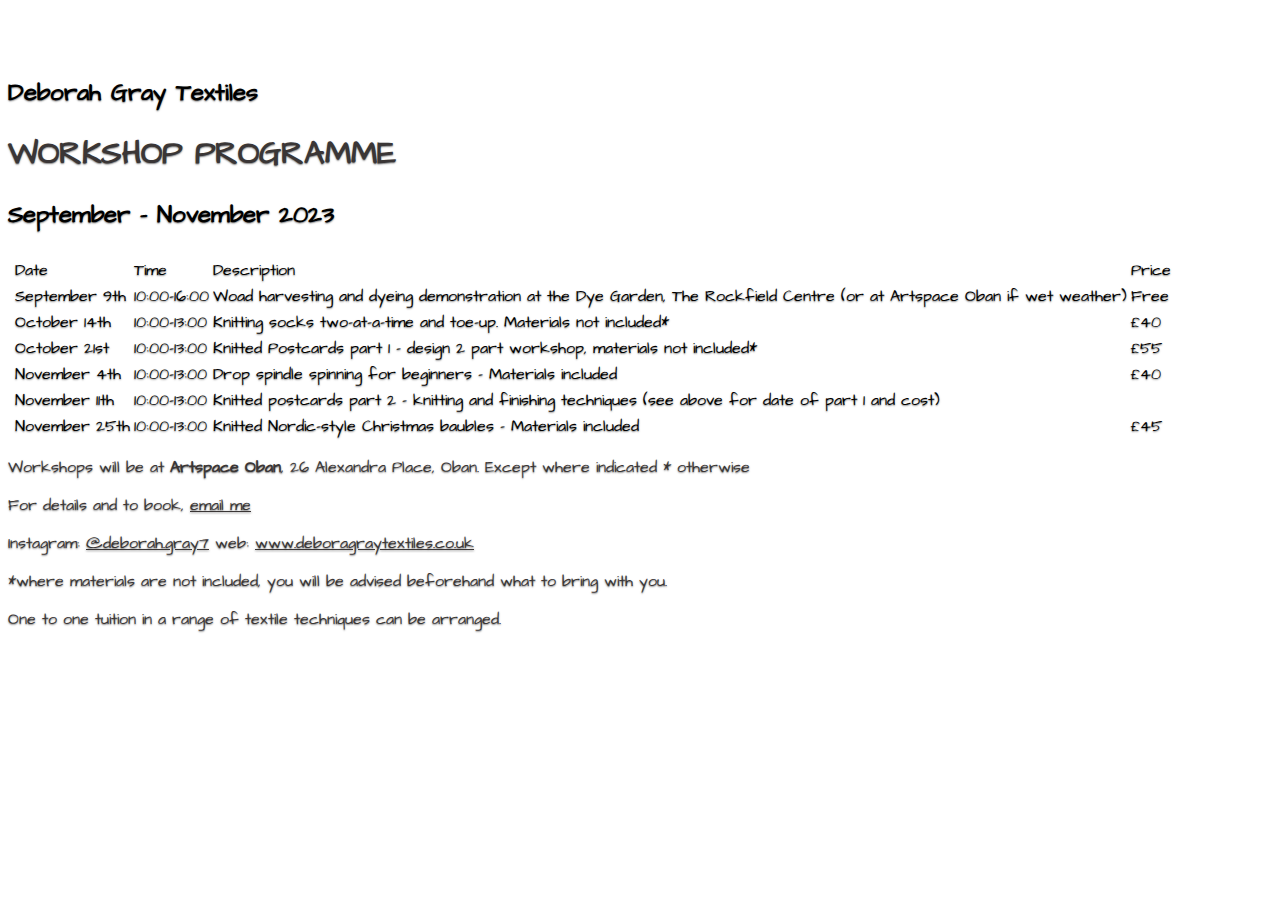
<file: workshops_old.html>
<!doctype html>
<html lang="en">
  <head>
    <meta charset="utf-8">
    <meta name="viewport" content="width=device-width, initial-scale=1">
    <meta name="description" content="">
    <meta name="author" content="Artspace Oban">
    <meta name="generator" content="Hugo 0.104.2">
    <title>Artspace Oban</title>

    <link rel="canonical" href="https://getbootstrap.com/docs/5.2/examples/carousel/">

    

    
    <link href="https://cdn.jsdelivr.net/npm/bootstrap@5.3.0-alpha1/dist/css/bootstrap.min.css" rel="stylesheet" integrity="sha384-GLhlTQ8iRABdZLl6O3oVMWSktQOp6b7In1Zl3/Jr59b6EGGoI1aFkw7cmDA6j6gD" crossorigin="anonymous">

    <style>
      .bd-placeholder-img {
        font-size: 1.125rem;
        text-anchor: middle;
        -webkit-user-select: none;
        -moz-user-select: none;
        user-select: none;
      }

      @media (min-width: 768px) {
        .bd-placeholder-img-lg {
          font-size: 3.5rem;
        }
      }

      .b-example-divider {
        height: 3rem;
        background-color: rgba(0, 0, 0, .1);
        border: solid rgba(0, 0, 0, .15);
        border-width: 1px 0;
        box-shadow: inset 0 .5em 1.5em rgba(0, 0, 0, .1), inset 0 .125em .5em rgba(0, 0, 0, .15);
      }

      .b-example-vr {
        flex-shrink: 0;
        width: 1.5rem;
        height: 100vh;
      }

      .bi {
        vertical-align: -.125em;
        fill: currentColor;
      }

      .nav-scroller {
        position: relative;
        z-index: 2;
        height: 2.75rem;
        overflow-y: hidden;
      }

      .nav-scroller .nav {
        display: flex;
        flex-wrap: nowrap;
        padding-bottom: 1rem;
        margin-top: -1px;
        overflow-x: auto;
        text-align: center;
        white-space: nowrap;
        -webkit-overflow-scrolling: touch;
      }

      /* Local changes */
      /* text colours */
      h1,p,a {
        color: rgb(58,54,54);
      }
    </style>

    
    <!-- Custom styles for this template -->
    <link href="carousel.css" rel="stylesheet">
    <style>
       @import url('https://fonts.googleapis.com/css2?family=Architects+Daughter&display=swap'); 
    </style>
  </head>
  <body>
<div class="container">
    <div>
        <h2>Deborah Gray Textiles</h2>
        <h1>WORKSHOP PROGRAMME</h1> 
        <h2>September - November 2023</h2>

    </div>
<table class="table table-hover table-responsive">
    <thead>
      <tr>
        <th scope="col"></th>
      </tr>
    </thead>
    <tbody>
      <tr>
        <th scope="row"></th>
        <td>Date</td>
        <td>Time</td>
        <td>Description</td>
        <td>Price</td>
      </tr>
      <tr>
        <th scope="row"></th>
        <td>September 9th</td>
        <td>10:00-16:00</td>
        <td>Woad harvesting and dyeing demonstration at the Dye Garden, The Rockfield Centre (or at Artspace Oban if wet weather)</td>
      <td>Free</tr>
      </tr>
      <tr>
        <th scope="row"></th>
        <td>October 14th</td>
        <td>10:00-13:00</td>
        <td>Knitting socks two-at-a-time and toe-up. Materials not included*</td>
        <td>£40</td>
      </tr>
      <tr>
        <th scope="row"></th>
        <td>October 21st</td>
        <td>10:00-13:00</td>
        <td>Knitted Postcards part 1 – design 2 part workshop, materials not included*</td>
        <td>£55</td>
      </tr>
      <tr>
        <th scope="row"></th>
        <td>November 4th</td>
        <td>10:00-13:00</td>
        <td>Drop spindle spinning for beginners - Materials included</td>
        <td>£40</td>
      </tr>
      <tr>
        <th scope="row"></th>
        <td>November 11th</td>
        <td>10:00-13:00</td>
        <td>Knitted postcards part 2 – knitting and finishing techniques   (see above for date of part 1 and cost)</td>
      </tr>
      <tr>
        <th scope="row"></th>
        <td>November 25th</td>
        <td>10:00-13:00</td>
        <td>Knitted Nordic-style Christmas baubles - Materials included</td>
        <td>£45</td>
      </tr>
    </tbody>
  </table>
  </div>
    <div>
      <p class="lead mx-5">Workshops will be at <strong>Artspace Oban</strong>, 26 Alexandra Place, Oban. Except where indicated * otherwise</p>
      <p class="lead mx-5">For details and to book, <a href="mailto:deborah.gray7@btinternet.com" target="_blank">email me</a></p>
      <p class="lead mx-5">Instagram: <a href="https://www.instagram.com/deborah.gray7/" target="_blank">@deborah.gray7</a>   web: <a href="https://www.deborahgraytextiles.co.uk" target="_blank">www.deboragraytextiles.co.uk</a></p>
      <p class="lead mx-5">*where materials are not included, you will be advised beforehand what to bring with you.</p>
      <p class="lead mx-5">One to one tuition in a range of textile techniques can be arranged.</p>
      </div>
    </div>
  </body>
</html>
</file>
<file: carousel.css>
/* GLOBAL STYLES
-------------------------------------------------- */
/* Padding below the footer and lighter body text */

body {
  padding-top: 3rem;
  padding-bottom: 3rem;
  /* color: #5a5a5a; */
  font-family: 'Architects Daughter', cursive;
  text-shadow: 0 .05rem .1rem rgba(0, 0, 0, .5);
}


/* CUSTOMIZE THE CAROUSEL
-------------------------------------------------- */

/* Carousel base class */
.carousel {
  margin-bottom: 4rem;
}
/* Since positioning the image, we need to help out the caption */
.carousel-caption {
  bottom: 3rem;
  z-index: 10;
}

/* Declare heights because of positioning of img element */
.carousel-item {
  height: 32rem;
}


/* MARKETING CONTENT
-------------------------------------------------- */

/* Center align the text within the three columns below the carousel */
.marketing .col-lg-4 {
  margin-bottom: 1.5rem;
  text-align: center;
}
/* rtl:begin:ignore */
.marketing .col-lg-4 p {
  margin-right: .75rem;
  margin-left: .75rem;
}
/* rtl:end:ignore */


/* Featurettes
------------------------- */

.featurette-divider {
  margin: 5rem 0; /* Space out the Bootstrap <hr> more */
}

/* Thin out the marketing headings */
/* rtl:begin:remove */
.featurette-heading {
  letter-spacing: -.05rem;
}

/* rtl:end:remove */

/* RESPONSIVE CSS
-------------------------------------------------- */

@media (min-width: 40em) {
  /* Bump up size of carousel content */
  .carousel-caption p {
    margin-bottom: 1.25rem;
    font-size: 1.25rem;
    line-height: 1.4;
  }

  .featurette-heading {
    font-size: 50px;
  }
}

@media (min-width: 62em) {
  .featurette-heading {
    margin-top: 7rem;
  }
}
</file>
